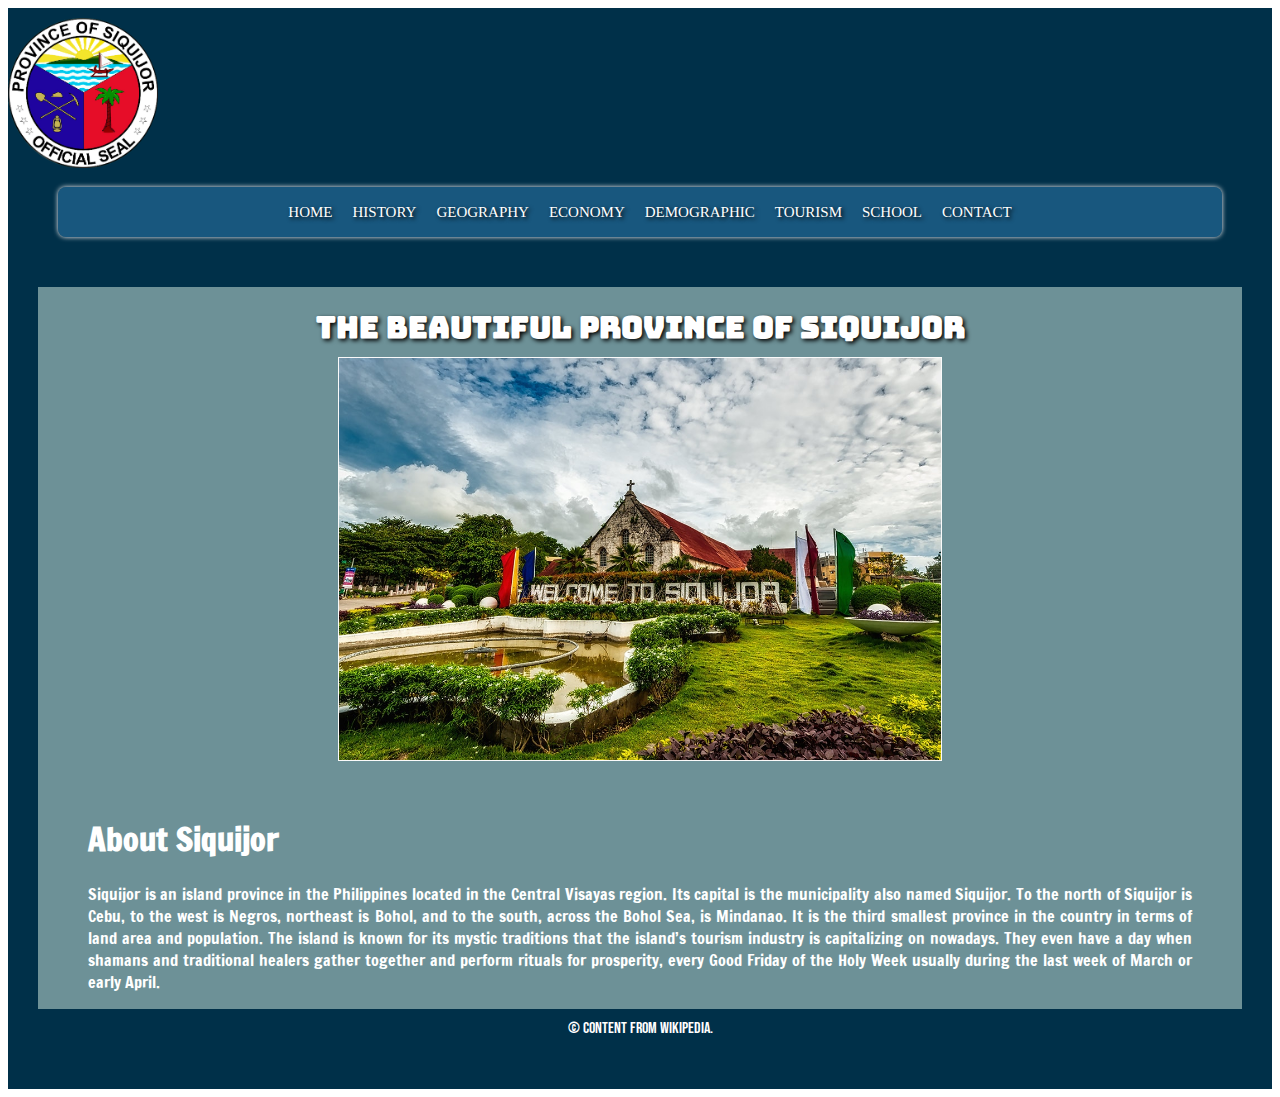
<file: index.html>
<!DOCTYPE html>
<html lang>
  <head>
    <meta charset="utf-8">
    <meta name="viewport" content="width=device-width, initial-scale=1">
    <title>ARAÑEZ - It's more fun in the Philippines.</title>
    <link href="https://cdn.jsdelivr.net/npm/bootstrap@5.0.0-beta3/dist/css/bootstrap.min.css" rel="stylesheet" integrity="sha384-eOJMYsd53ii+scO/bJGFsiCZc+5NDVN2yr8+0RDqr0Ql0h+rP48ckxlpbzKgwra6" crossorigin="anonymous">
    <link rel="stylesheet" href="styles.css">
  </head>
  <body>
      <div class="container-fluid">
          <div class="top_side">
              <div>
                <div class="sub_logo">
                <img src="images/Siquijor_Provincial_Seal.png" class="rounded mx-auto d-block" alt="logo" height="150">
              </div>
              <div class="text-center">
                <nav>
                    <a href="index.html">Home</a>
                    <a href="history.html">History</a>
                    <a href="geography.html">Geography</a>
                    <a href="economy.html">Economy</a>
                    <a href="demographics.html">Demographic</a>
                    <a href="tourism.html">Tourism</a>
                    <a href="school.html">School</a>
                    <a href="contact.html">Contact</a>
                    <div class="animation start-home"></div>
                </nav>
              </div>
          </div> 
        </div>
    
        <div class="bottom_side">
            <div class="title">
                <h1>THE BEAUTIFUL PROVINCE OF SIQUIJOR</h1>
            </div>

            <div class="text-center">
                 <div class="gallery">
                 <a href="images/Philippines-Siquijor-01.jpg" target="_blank"><img src="images/Philippines-Siquijor-01.jpg" class="rounded" class="img-fluid" alt="BTS" width="500" height="500"></a>
            </div>

            <div class="description">
                <h1>About Siquijor</h1>
                <p>Siquijor is an island province in the Philippines located in the Central Visayas region. Its capital is the municipality also named Siquijor. To the north of Siquijor is Cebu, to the west is Negros, northeast is Bohol, and to the south, across the Bohol Sea, is Mindanao. It is the third smallest province in the country in terms of land area and population. The island is known for its mystic traditions that the island’s tourism industry is capitalizing on nowadays. They even have a day when shamans and traditional healers gather together and perform rituals for prosperity, every Good Friday of the Holy Week usually during the last week of March or early April.</p>
            </div>
        
      
            </div>
            <div class="footer">
              &copy; Content from Wikipedia.
            </div>
 
          </div> 
        </div>

      </div>

      <script src="https://cdn.jsdelivr.net/npm/@popperjs/core@2.9.1/dist/umd/popper.min.js" integrity="sha384-SR1sx49pcuLnqZUnnPwx6FCym0wLsk5JZuNx2bPPENzswTNFaQU1RDvt3wT4gWFG" crossorigin="anonymous"></script>
      <script src="https://cdn.jsdelivr.net/npm/bootstrap@5.0.0-beta3/dist/js/bootstrap.min.js" integrity="sha384-j0CNLUeiqtyaRmlzUHCPZ+Gy5fQu0dQ6eZ/xAww941Ai1SxSY+0EQqNXNE6DZiVc" crossorigin="anonymous"></script>
  </body>
</html>
</file>
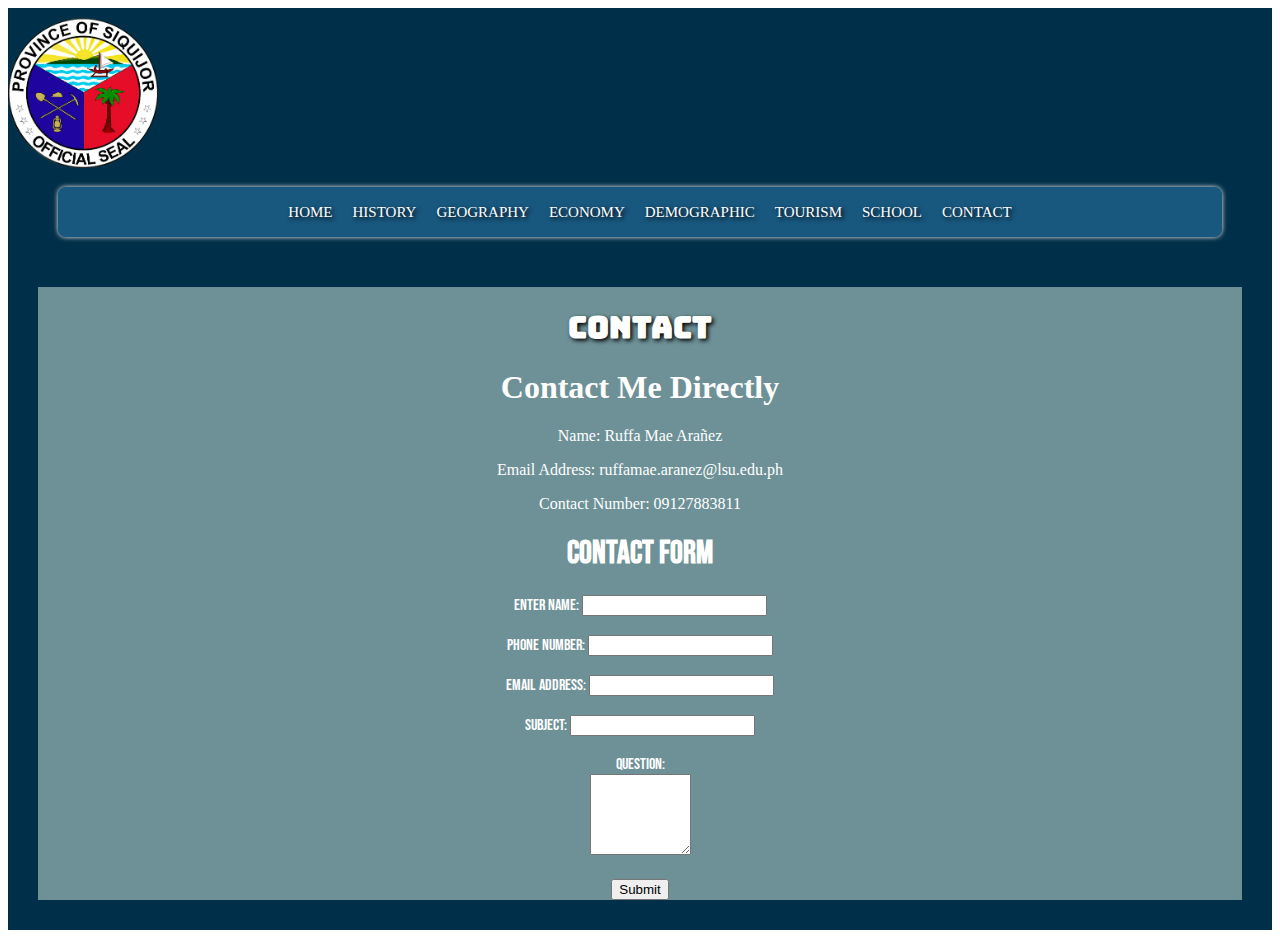
<file: contact.html>
<!DOCTYPE html>
<html lang>
  <head>
    <meta charset="utf-8">
    <meta name="viewport" content="width=device-width, initial-scale=1">
    <title>ARAÑEZ - It's more fun in the Philippines.</title>
    <link href="https://cdn.jsdelivr.net/npm/bootstrap@5.0.0-beta3/dist/css/bootstrap.min.css" rel="stylesheet" integrity="sha384-eOJMYsd53ii+scO/bJGFsiCZc+5NDVN2yr8+0RDqr0Ql0h+rP48ckxlpbzKgwra6" crossorigin="anonymous">
    <link rel="stylesheet" href="styles.css">
  </head>
  <body>
    <div class="container-fluid">
        <div class="top_side">
          <div class="responsive">
            <div class="sub_logo">
              <img src="images/Siquijor_Provincial_Seal.png" class="rounded mx-auto d-block" alt="logo" height="150">
            </div>
            <div class="text-center">
                <nav>
                    <a href="index.html">Home</a>
                    <a href="history.html">History</a>
                    <a href="geography.html">Geography</a>
                    <a href="economy.html">Economy</a>
                    <a href="demographics.html">Demographic</a>
                    <a href="tourism.html">Tourism</a>
                    <a href="school.html">School</a>
                    <a href="contact.html">Contact</a>
                    <div class="animation start-home"></div>
                </nav>
            </div>
          </div> 
        </div>

        <div class="bottom_side">
            <div class="title">
              <h1>CONTACT</h1>
            </div>
            <div class="text-center">
              <div>
                <h1>Contact Me Directly</h1>
                <p>Name: Ruffa Mae Arañez</p>
                <p>Email Address: <a href="mailto: ruffamae.aranez@lsu.edu.ph">ruffamae.aranez@lsu.edu.ph</a></p>
                <p>Contact Number: <a href="tel: +639127883811">09127883811</a></p>
              </div>

                <div class="sub_title2">
                <h1>Contact Form</h1>
                <div id="form">
                    <form>
                    <label for="name">Enter Name:</label>
                    <input type="text" id="name" required>
                    <br><br>
                    <label for="tel">Phone Number:</label>
                    <input type="tel"  id="tel" required>
                    <br><br>
                    <label for="email">Email Address:</label>
                    <input type="email" id="email" required>
                    <br><br>
                    <label for="subject">Subject:</label>
                    <input type="text" id="subject" required>
                    <br><br>
                    <label for="question">Question:</label><br>
                    <textarea name="question" id="question" cols="10" rows="5"></textarea>
    
                    <br><br>
                    <input type="submit" valu="submit">
                    </form>
                </div>

                </div>
            </div>
            
        </div>

      </div>

      <script src="https://cdn.jsdelivr.net/npm/@popperjs/core@2.9.1/dist/umd/popper.min.js" integrity="sha384-SR1sx49pcuLnqZUnnPwx6FCym0wLsk5JZuNx2bPPENzswTNFaQU1RDvt3wT4gWFG" crossorigin="anonymous"></script>
      <script src="https://cdn.jsdelivr.net/npm/bootstrap@5.0.0-beta3/dist/js/bootstrap.min.js" integrity="sha384-j0CNLUeiqtyaRmlzUHCPZ+Gy5fQu0dQ6eZ/xAww941Ai1SxSY+0EQqNXNE6DZiVc" crossorigin="anonymous"></script>
  </body>
</html>
</file>
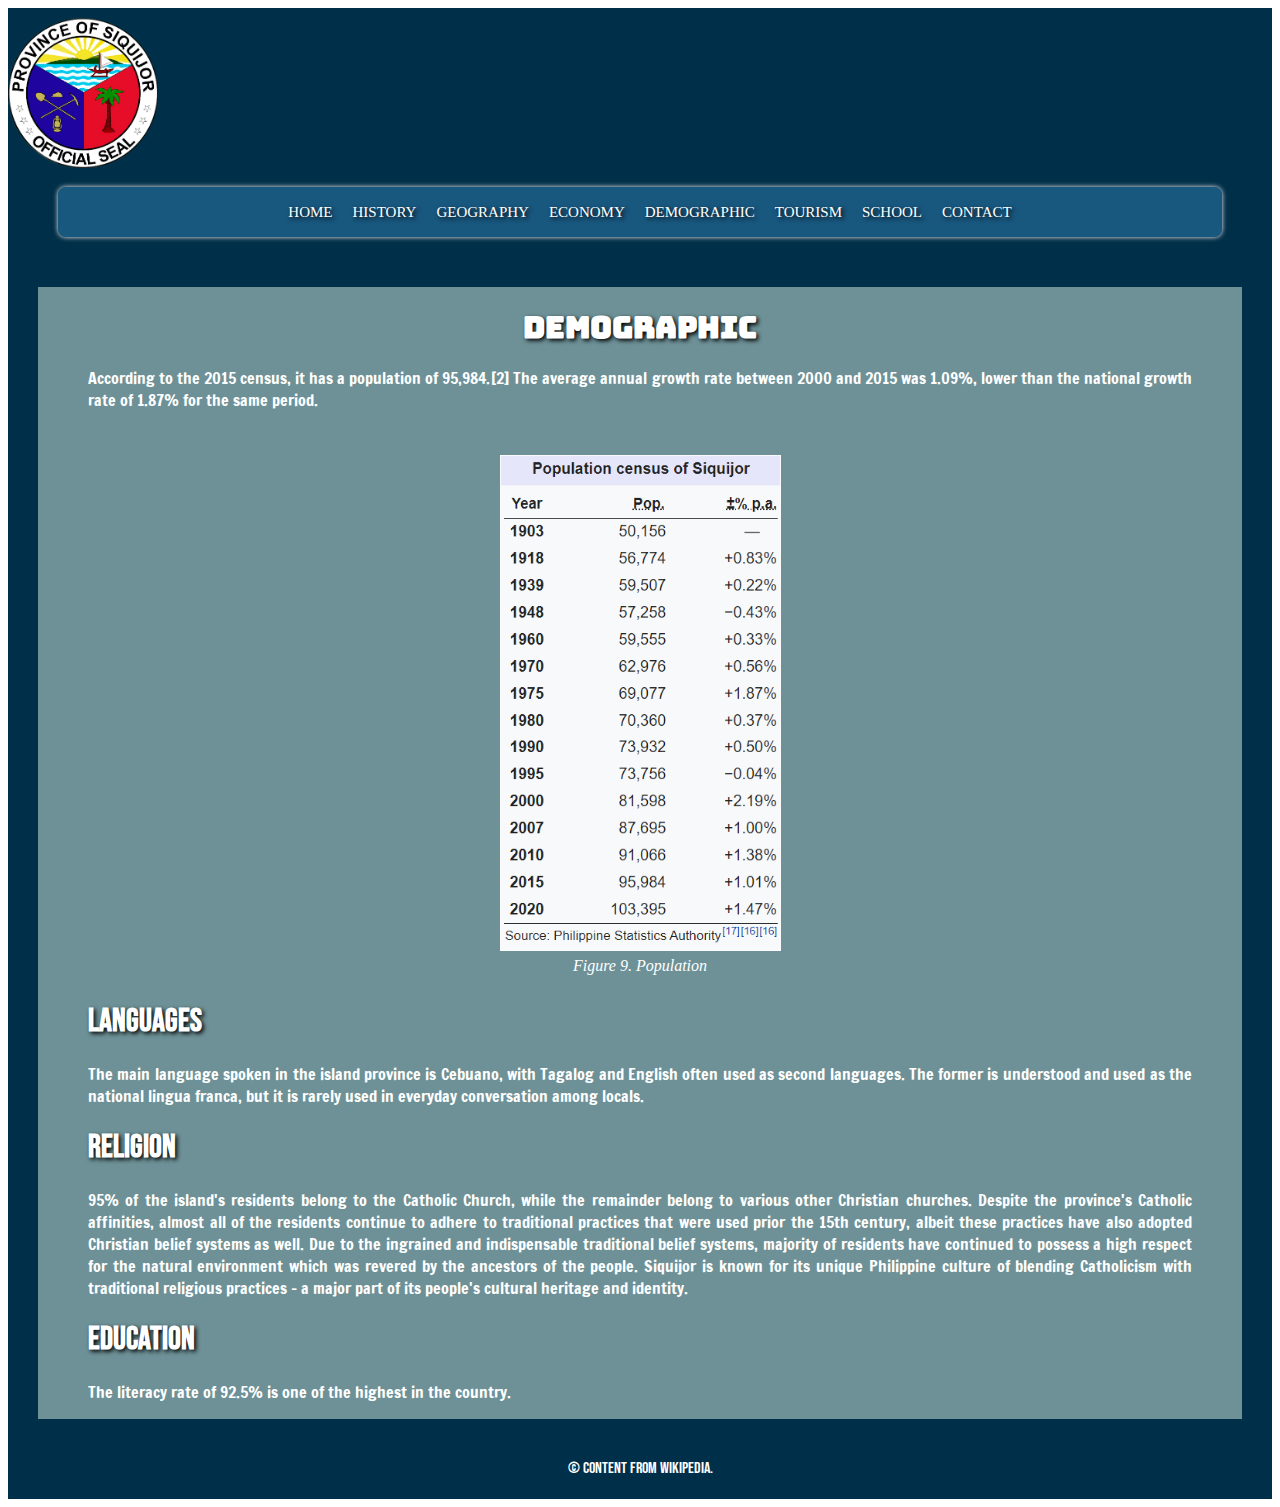
<file: demographics.html>
<!DOCTYPE html>
<html lang>
  <head>
    <meta charset="utf-8">
    <meta name="viewport" content="width=device-width, initial-scale=1">
    <title>ARAÑEZ - It's more fun in the Philippines.</title>
    <link href="https://cdn.jsdelivr.net/npm/bootstrap@5.0.0-beta3/dist/css/bootstrap.min.css" rel="stylesheet" integrity="sha384-eOJMYsd53ii+scO/bJGFsiCZc+5NDVN2yr8+0RDqr0Ql0h+rP48ckxlpbzKgwra6" crossorigin="anonymous">
    <link rel="stylesheet" href="styles.css">
  </head>
  <body>
    <div class="container-fluid">
        <div class="top_side">
          <div class="responsive">
            <div class="sub_logo">
              <img src="images/Siquijor_Provincial_Seal.png" class="rounded mx-auto d-block" alt="logo" height="150">
            </div>
            <div class="text-center">
                <nav>
                    <a href="index.html">Home</a>
                    <a href="history.html">History</a>
                    <a href="geography.html">Geography</a>
                    <a href="economy.html">Economy</a>
                    <a href="demographics.html">Demographic</a>
                    <a href="tourism.html">Tourism</a>
                    <a href="school.html">School</a>
                    <a href="contact.html">Contact</a>
                    <div class="animation start-home"></div>
                </nav>
            </div>
          </div> 
        </div>

        <div class="bottom_side">
            <div class="title">
              <h1>DEMOGRAPHIC</h1>
            </div>
    
            <div class="description">
              <p>According to the 2015 census, it has a population of 95,984. [2] The average annual growth rate between 2000 and 2015 was 1.09%, lower than the national growth rate of 1.87% for the same period.</p>
            </div>
    
            <div class="imagesresponsive">
              <div class="sub_gallery">
                <figure>
                  <a href="images/POPULATION.png" target="_blank"><img src="images/POPULATION.png" alt="Population"></a>
                  <figcaption>Figure 9. Population</figcaption>
                </figure>
              </div>
            </div>  
    
            <div class="sub_title">
              <h1>LANGUAGES</h1>
            </div>
            <div class="description">
              <p>The main language spoken in the island province is Cebuano, with Tagalog and English often used as second languages. The former is understood and used as the national lingua franca, but it is rarely used in everyday conversation among locals.</p>
            </div>
    
            <div class="sub_title">
              <h1>RELIGION</h1>
            </div>
            <div class="description">
              <p>95% of the island's residents belong to the Catholic Church, while the remainder belong to various other Christian churches. Despite the province's Catholic affinities, almost all of the residents continue to adhere to traditional practices that were used prior the 15th century, albeit these practices have also adopted Christian belief systems as well. Due to the ingrained and indispensable traditional belief systems, majority of residents have continued to possess a high respect for the natural environment which was revered by the ancestors of the people. Siquijor is known for its unique Philippine culture of blending Catholicism with traditional religious practices – a major part of its people's cultural heritage and identity.</p>
            </div>
    
            <div class="sub_title">
              <h1>EDUCATION</h1>
            </div>
            <div class="description">
              <p>The literacy rate of 92.5% is one of the highest in the country.</p>
            </div>  
          </div>
        </div>  
        <div class="footer">
          &copy; Content from Wikipedia.
        </div> 
      </div>

      <script src="https://cdn.jsdelivr.net/npm/@popperjs/core@2.9.1/dist/umd/popper.min.js" integrity="sha384-SR1sx49pcuLnqZUnnPwx6FCym0wLsk5JZuNx2bPPENzswTNFaQU1RDvt3wT4gWFG" crossorigin="anonymous"></script>
      <script src="https://cdn.jsdelivr.net/npm/bootstrap@5.0.0-beta3/dist/js/bootstrap.min.js" integrity="sha384-j0CNLUeiqtyaRmlzUHCPZ+Gy5fQu0dQ6eZ/xAww941Ai1SxSY+0EQqNXNE6DZiVc" crossorigin="anonymous"></script>
  </body>
</html>
</file>
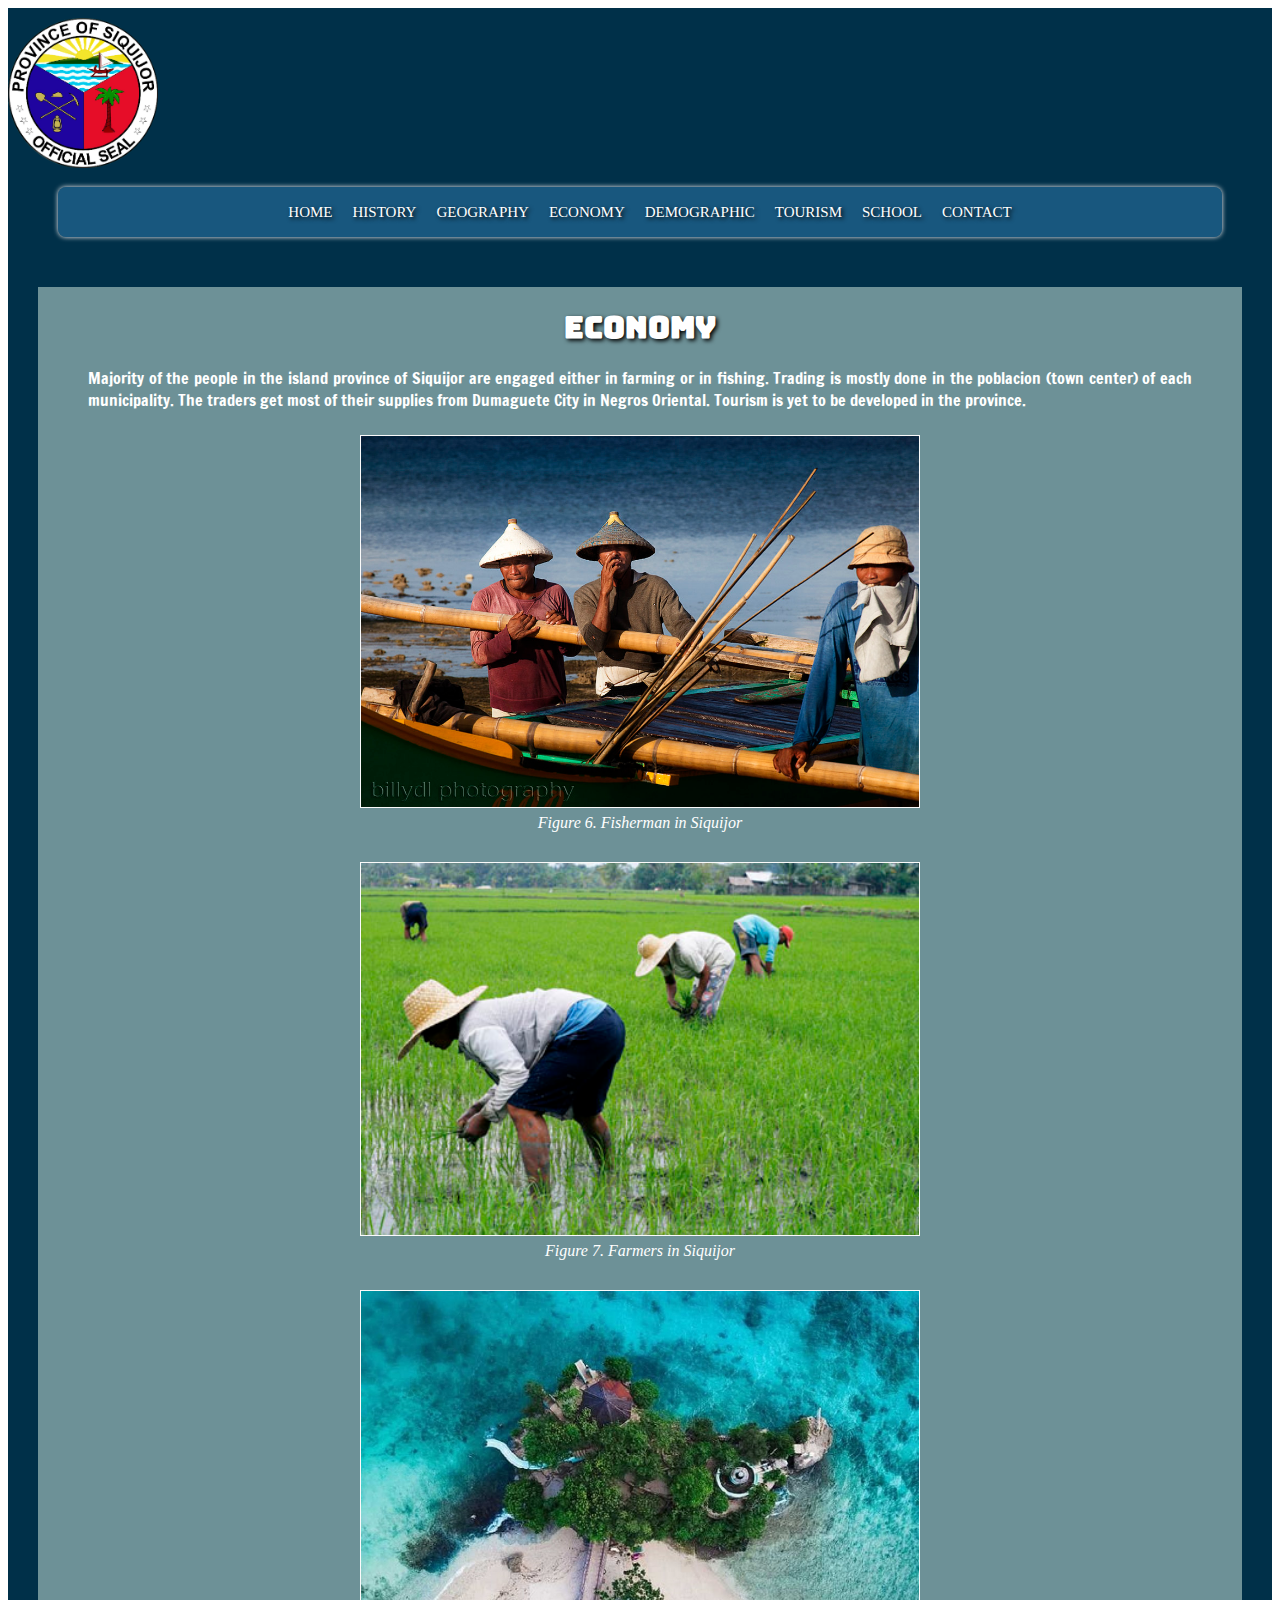
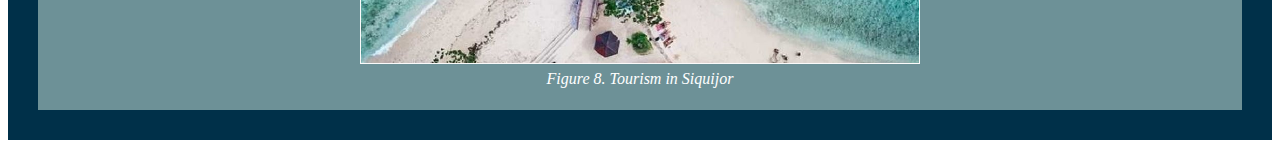
<file: economy.html>
<!DOCTYPE html>
<html lang>
  <head>
    <meta charset="utf-8">
    <meta name="viewport" content="width=device-width, initial-scale=1">
    <title>ARAÑEZ - It's more fun in the Philippines.</title>
    <link href="https://cdn.jsdelivr.net/npm/bootstrap@5.0.0-beta3/dist/css/bootstrap.min.css" rel="stylesheet" integrity="sha384-eOJMYsd53ii+scO/bJGFsiCZc+5NDVN2yr8+0RDqr0Ql0h+rP48ckxlpbzKgwra6" crossorigin="anonymous">
    <link rel="stylesheet" href="styles.css">
  </head>
  <body>
    <div class="container-fluid">
        <div class="top_side">
          <div class="responsive">
            <div class="sub_logo">
              <img src="images/Siquijor_Provincial_Seal.png" class="rounded mx-auto d-block" alt="logo" height="150">
            </div>
            <div class="text-center">
                <nav>
                    <a href="index.html">Home</a>
                    <a href="history.html">History</a>
                    <a href="geography.html">Geography</a>
                    <a href="economy.html">Economy</a>
                    <a href="demographics.html">Demographic</a>
                    <a href="tourism.html">Tourism</a>
                    <a href="school.html">School</a>
                    <a href="contact.html">Contact</a>
                    <div class="animation start-home"></div>
                </nav>
            </div>
          </div> 
        </div>

        <div class="bottom_side">
          <div class="title">
            <h1>ECONOMY</h1>
          </div>
  
          <div class="description">
            <p>Majority of the people in the island province of Siquijor are engaged either in farming or in fishing. Trading is mostly done in the poblacion (town center) of each municipality. The traders get most of their supplies from Dumaguete City in Negros Oriental. Tourism is yet to be developed in the province.</p>
          </div>
  
          <div class="imagesresponsive">
            <div class="gallery">
              <figure>
                <a href="images/fishing.jpg" target="_blank"><img src="images/fishing.jpg" alt="Map of Siquijor"></a>
                <figcaption>Figure 6. Fisherman in Siquijor</figcaption>
              </figure>
            </div>
          </div> 
  
          <div class="imagesresponsive">
            <div class="gallery">
              <figure>
                <a href="images/philippine-rice-farmers.jpg" target="_blank"><img src="images/philippine-rice-farmers.jpg" alt="Map of Siquijor"></a>
                <figcaption>Figure 7. Farmers in Siquijor</figcaption>
              </figure>
            </div>
          </div>  
  
          <div class="imagesresponsive">
            <div class="gallery">
              <figure>
                <a href="images/siquijor-1-1280x720.jpg" target="_blank"><img src="images/siquijor-1-1280x720.jpg" alt="Map of Siquijor"></a>
                <figcaption>Figure 8. Tourism in Siquijor</figcaption>
              </figure>
            </div>
          </div>  
        </div>
      <script src="https://cdn.jsdelivr.net/npm/@popperjs/core@2.9.1/dist/umd/popper.min.js" integrity="sha384-SR1sx49pcuLnqZUnnPwx6FCym0wLsk5JZuNx2bPPENzswTNFaQU1RDvt3wT4gWFG" crossorigin="anonymous"></script>
      <script src="https://cdn.jsdelivr.net/npm/bootstrap@5.0.0-beta3/dist/js/bootstrap.min.js" integrity="sha384-j0CNLUeiqtyaRmlzUHCPZ+Gy5fQu0dQ6eZ/xAww941Ai1SxSY+0EQqNXNE6DZiVc" crossorigin="anonymous"></script>
  </body>
</html>
</file>
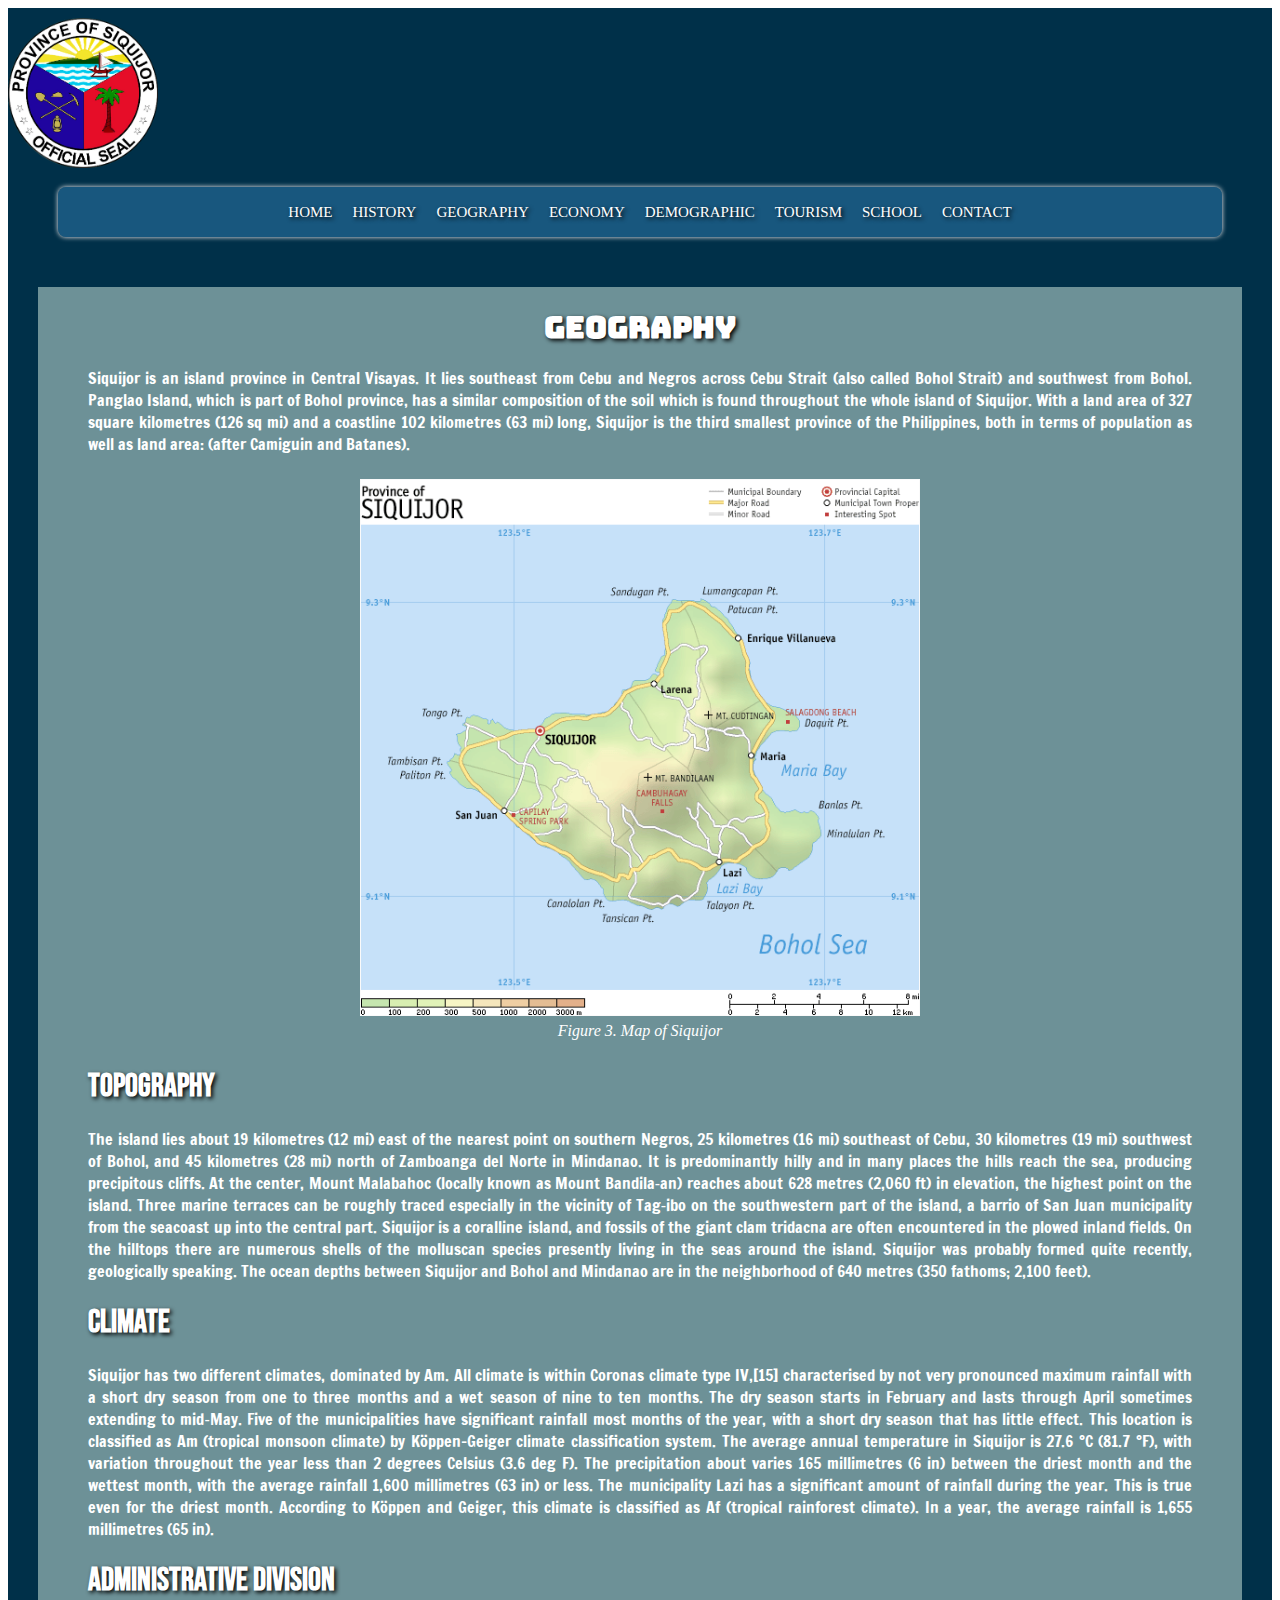
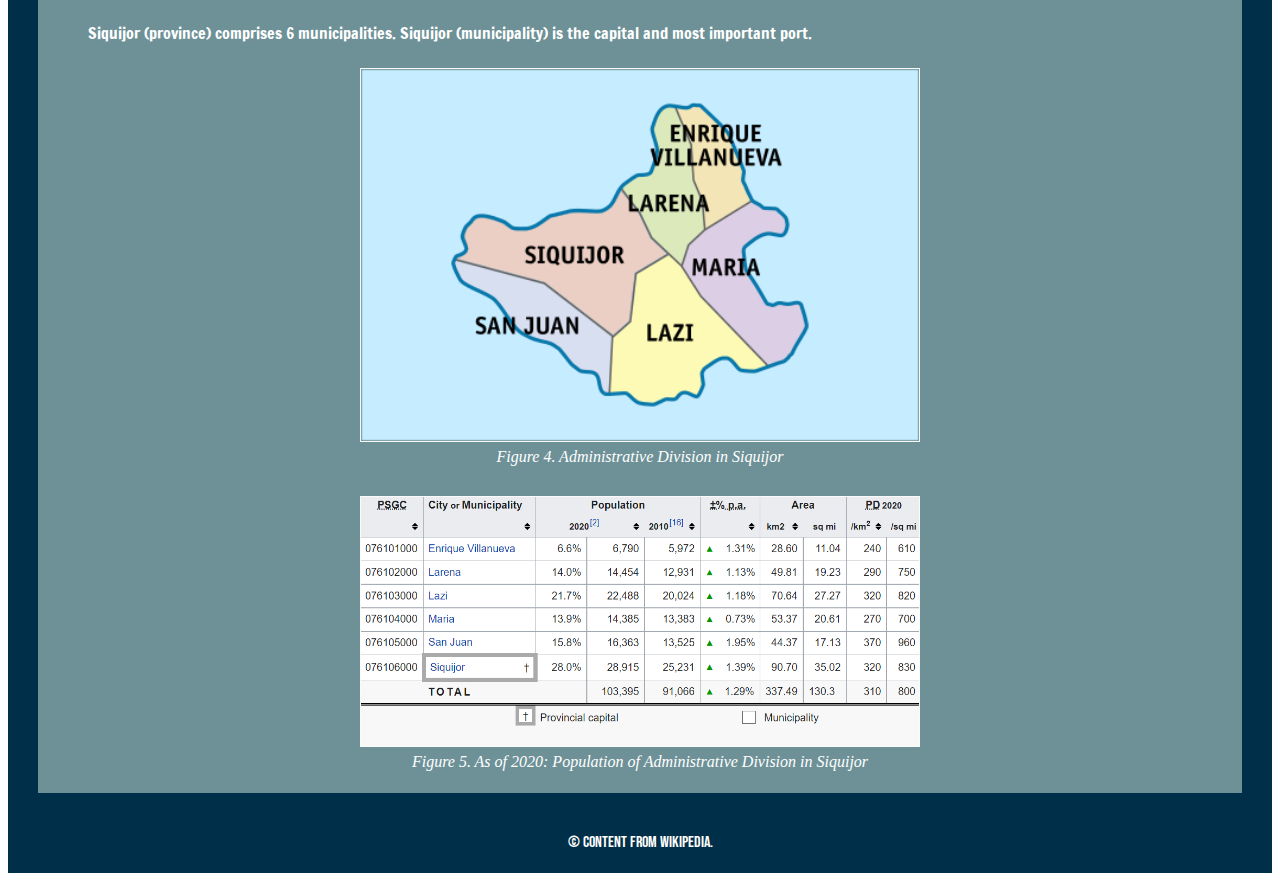
<file: geography.html>
<!DOCTYPE html>
<html lang>
  <head>
    <meta charset="utf-8">
    <meta name="viewport" content="width=device-width, initial-scale=1">
    <title>ARAÑEZ - It's more fun in the Philippines.</title>
    <link href="https://cdn.jsdelivr.net/npm/bootstrap@5.0.0-beta3/dist/css/bootstrap.min.css" rel="stylesheet" integrity="sha384-eOJMYsd53ii+scO/bJGFsiCZc+5NDVN2yr8+0RDqr0Ql0h+rP48ckxlpbzKgwra6" crossorigin="anonymous">
    <link rel="stylesheet" href="styles.css">
  </head>
  <body>
    <div class="container-fluid">
        <div class="top_side">
          <div class="responsive">
            <div class="sub_logo">
              <img src="images/Siquijor_Provincial_Seal.png" class="rounded mx-auto d-block" alt="logo" height="150">
            </div>
            <div class="text-center">
                <nav>
                    <a href="index.html">Home</a>
                    <a href="history.html">History</a>
                    <a href="geography.html">Geography</a>
                    <a href="economy.html">Economy</a>
                    <a href="demographics.html">Demographic</a>
                    <a href="tourism.html">Tourism</a>
                    <a href="school.html">School</a>
                    <a href="contact.html">Contact</a>
                    <div class="animation start-home"></div>
                </nav>
            </div>
          </div> 
        </div>

        <div class="bottom_side">
            <div class="title">
              <h1>GEOGRAPHY</h1>
            </div>
    
            <div class="description">
              <p>Siquijor is an island province in Central Visayas. It lies southeast from Cebu and Negros across Cebu Strait (also called Bohol Strait) and southwest from Bohol. Panglao Island, which is part of Bohol province, has a similar composition of the soil which is found throughout the whole island of Siquijor.
                With a land area of 327 square kilometres (126 sq mi) and a coastline 102 kilometres (63 mi) long, Siquijor is the third smallest province of the Philippines, both in terms of population as well as land area: (after Camiguin and Batanes).</p>
            </div>
            <div class="imagesresponsive">
                <div class="gallery">
                  <figure>
                    <a href="images/Ph_map_siquijor.png" target="_blank"><img src="images/Ph_map_siquijor.png" alt="Map of Siquijor"></a>
                    <figcaption>Figure 3. Map of Siquijor</figcaption>
                  </figure>
                </div>
            </div>  
    
            <div class="sub_title">
              <h1>Topography</h1>
            </div>
            <div class="description">
              <p>The island lies about 19 kilometres (12 mi) east of the nearest point on southern Negros, 25 kilometres (16 mi) southeast of Cebu, 30 kilometres (19 mi) southwest of Bohol, and 45 kilometres (28 mi) north of Zamboanga del Norte in Mindanao. It is predominantly hilly and in many places the hills reach the sea, producing precipitous cliffs. At the center, Mount Malabahoc (locally known as Mount Bandila‑an) reaches about 628 metres (2,060 ft) in elevation, the highest point on the island. Three marine terraces can be roughly traced especially in the vicinity of Tag‑ibo on the southwestern part of the island, a barrio of San Juan municipality from the seacoast up into the central part.
                  Siquijor is a coralline island, and fossils of the giant clam tridacna are often encountered in the plowed inland fields. On the hilltops there are numerous shells of the molluscan species presently living in the seas around the island. Siquijor was probably formed quite recently, geologically speaking. The ocean depths between Siquijor and Bohol and Mindanao are in the neighborhood of 640 metres (350 fathoms; 2,100 feet).</p>
            </div>
    
            <div class="sub_title">
                <h1>Climate</h1>
            </div>
            <div class="description">
                <p>Siquijor has two different climates, dominated by Am. All climate is within Coronas climate type IV,[15] characterised by not very pronounced maximum rainfall with a short dry season from one to three months and a wet season of nine to ten months. The dry season starts in February and lasts through April sometimes extending to mid‑May.
                  Five of the municipalities have significant rainfall most months of the year, with a short dry season that has little effect. This location is classified as Am (tropical monsoon climate) by Köppen–Geiger climate classification system. The average annual temperature in Siquijor is 27.6 °C (81.7 °F), with variation throughout the year less than 2 degrees Celsius (3.6 deg F). The precipitation about varies 165 millimetres (6 in) between the driest month and the wettest month, with the average rainfall 1,600 millimetres (63 in) or less.
                  The municipality Lazi has a significant amount of rainfall during the year. This is true even for the driest month. According to Köppen and Geiger, this climate is classified as Af (tropical rainforest climate). In a year, the average rainfall is 1,655 millimetres (65 in).
                </p>
            </div>  
    
            <div class="sub_title">
              <h1>Administrative Division</h1>
            </div>
            <div class="description">
              <p>Siquijor (province) comprises 6 municipalities. Siquijor (municipality) is the capital and most important port.</p>
            </div>
            <div class="imagesresponsive">
              <div class="gallery">
                <figure>
                  <a href="images/Ph_fil_siquijor.png" target="_blank"><img src="images/Ph_fil_siquijor.png" alt="Administrative"></a>
                  <figcaption>Figure 4. Administrative Division in Siquijor</figcaption>
                </figure>
              </div>
            </div>   
    
            <div class="imagesresponsive">
              <div class="gallery">
                <figure>
                  <a href="images/As-of-2020.png" target="_blank"><img src="images/As-of-2020.png" alt="As of 2020"></a>
                  <figcaption>Figure 5. As of 2020: Population of Administrative Division in Siquijor</figcaption>
                </figure>
              </div>
            </div>
          </div>
        </div>
        <div class="footer">
          &copy; Content from Wikipedia.
        </div> 
      </div>
      
      <script src="https://cdn.jsdelivr.net/npm/@popperjs/core@2.9.1/dist/umd/popper.min.js" integrity="sha384-SR1sx49pcuLnqZUnnPwx6FCym0wLsk5JZuNx2bPPENzswTNFaQU1RDvt3wT4gWFG" crossorigin="anonymous"></script>
      <script src="https://cdn.jsdelivr.net/npm/bootstrap@5.0.0-beta3/dist/js/bootstrap.min.js" integrity="sha384-j0CNLUeiqtyaRmlzUHCPZ+Gy5fQu0dQ6eZ/xAww941Ai1SxSY+0EQqNXNE6DZiVc" crossorigin="anonymous"></script>
  </body>
</html>
</file>
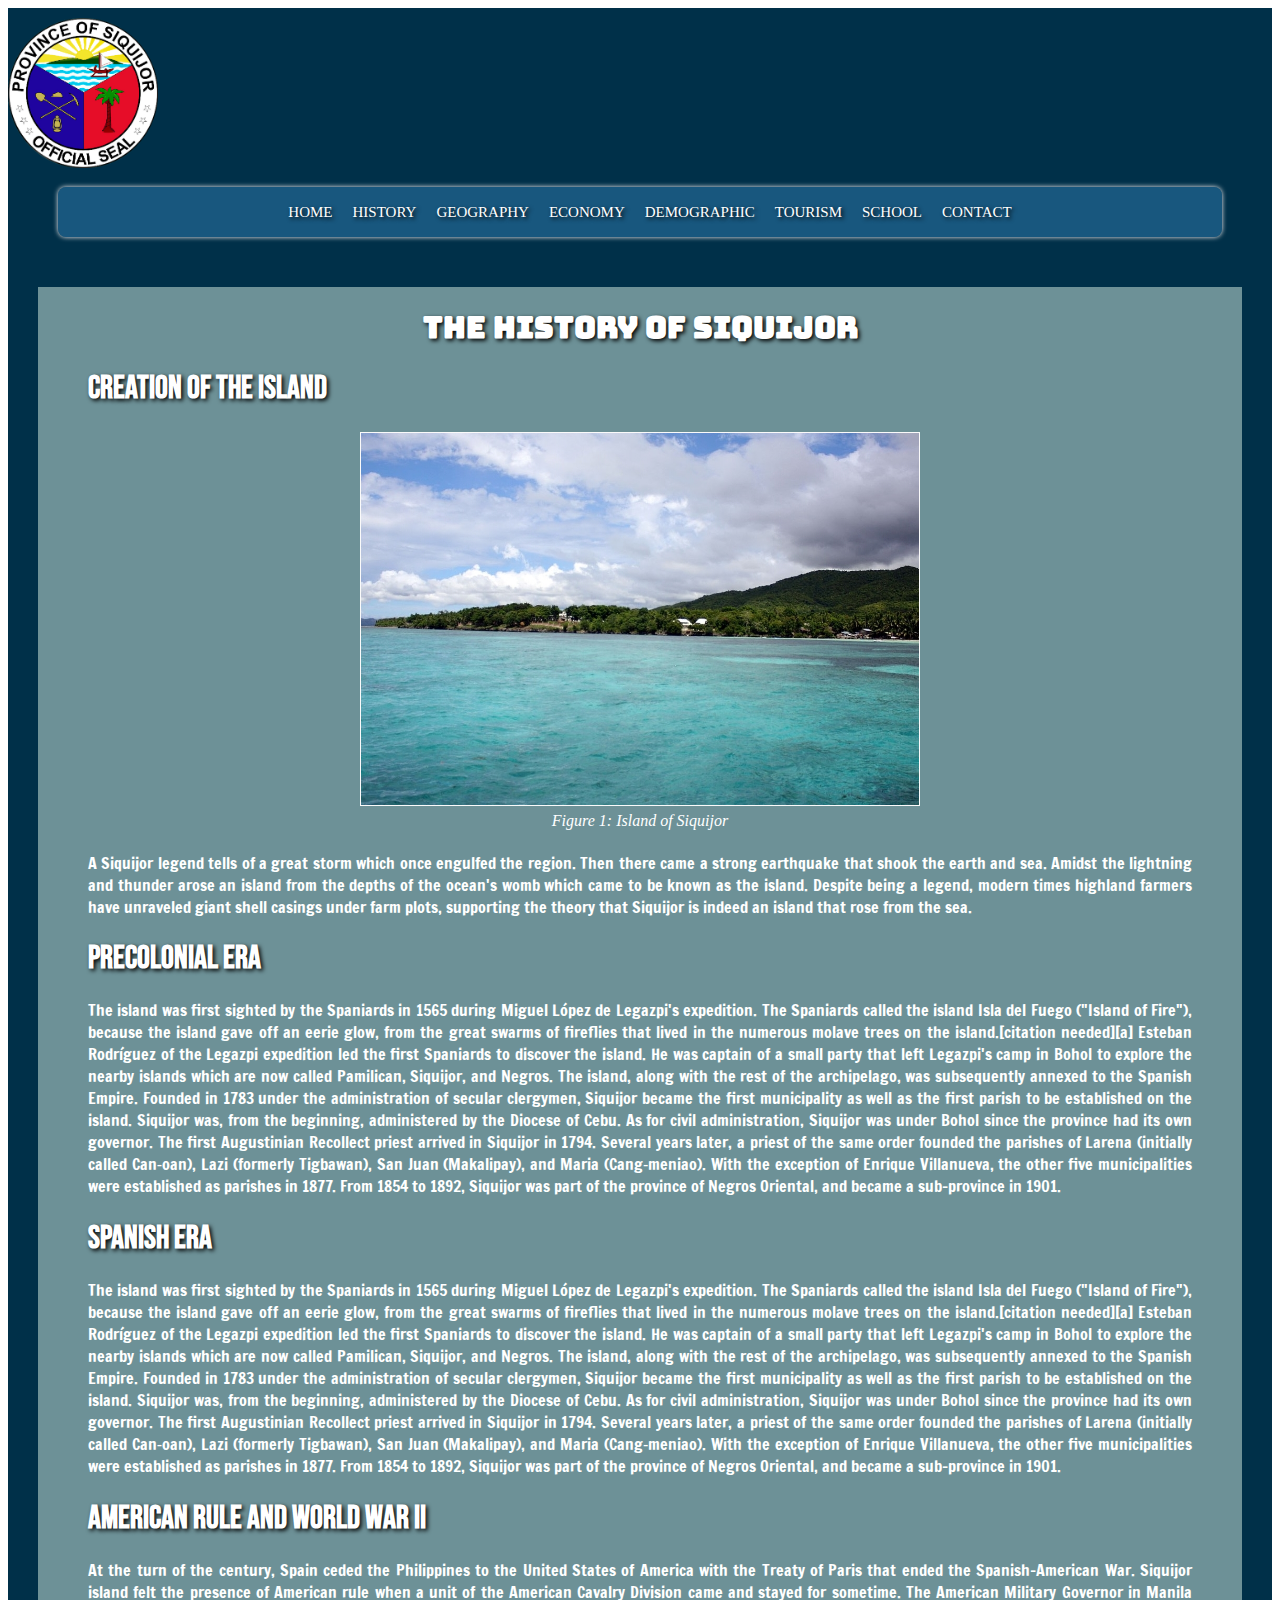
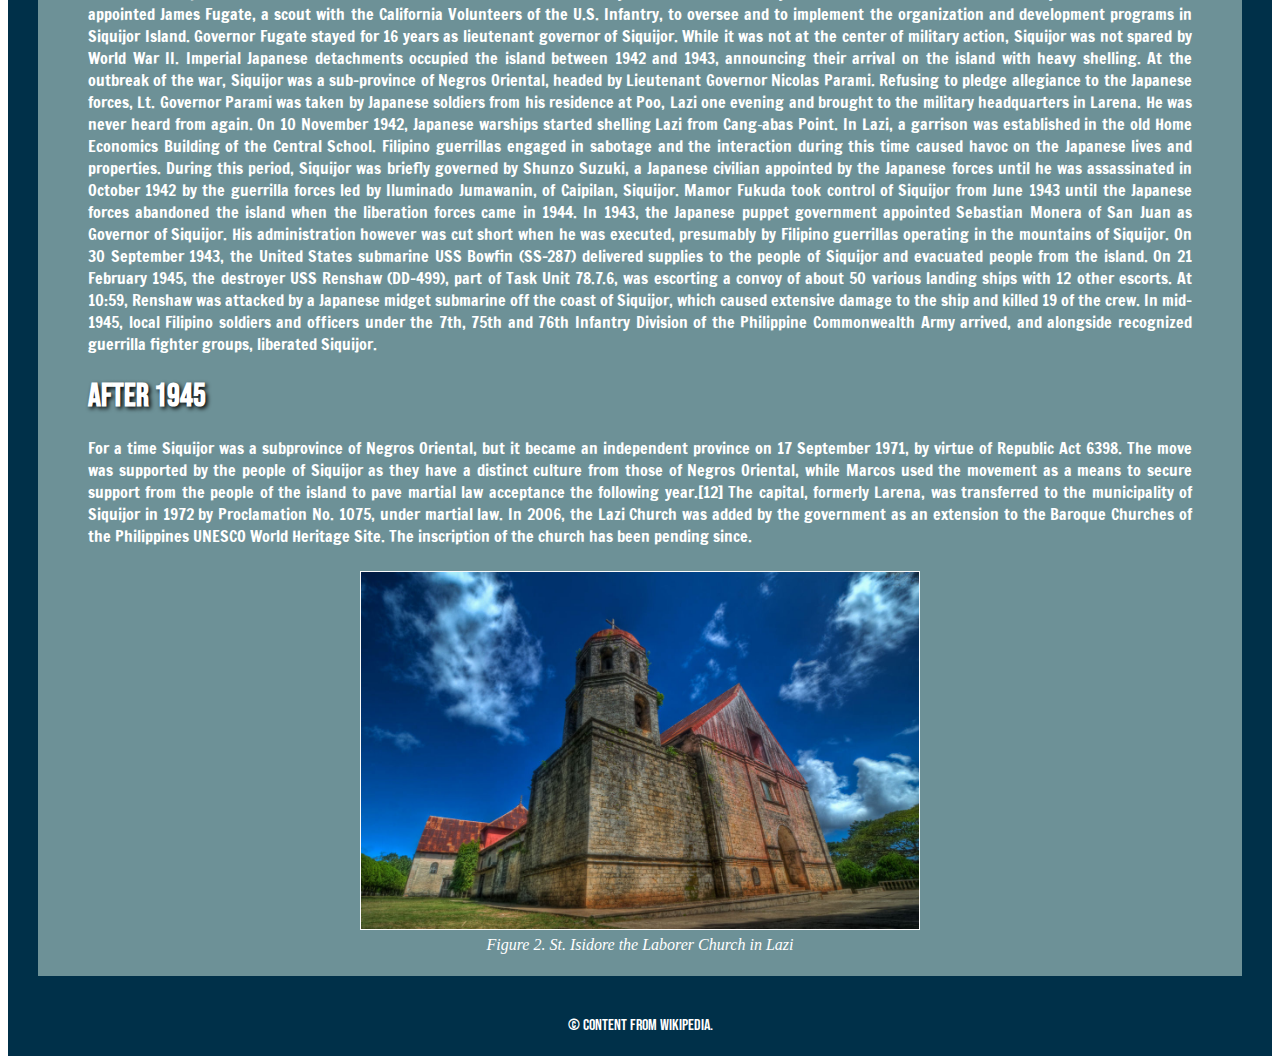
<file: history.html>
<!DOCTYPE html>
<html lang>
  <head>
    <meta charset="utf-8">
    <meta name="viewport" content="width=device-width, initial-scale=1">
    <title>ARAÑEZ - It's more fun in the Philippines.</title>
    <link href="https://cdn.jsdelivr.net/npm/bootstrap@5.0.0-beta3/dist/css/bootstrap.min.css" rel="stylesheet" integrity="sha384-eOJMYsd53ii+scO/bJGFsiCZc+5NDVN2yr8+0RDqr0Ql0h+rP48ckxlpbzKgwra6" crossorigin="anonymous">
    <link rel="stylesheet" href="styles.css">
  </head>
  <body>
    <div class="container-fluid">
        <div class="top_side">
          <div class="responsive">
            <div class="sub_logo">
              <img src="images/Siquijor_Provincial_Seal.png" class="rounded mx-auto d-block" alt="logo" height="150">
            </div>
            <div class="text-center">
                <nav>
                    <a href="index.html">Home</a>
                    <a href="history.html">History</a>
                    <a href="geography.html">Geography</a>
                    <a href="economy.html">Economy</a>
                    <a href="demographics.html">Demographic</a>
                    <a href="tourism.html">Tourism</a>
                    <a href="school.html">School</a>
                    <a href="contact.html">Contact</a>
                    <div class="animation start-home"></div>
                </nav>
            </div>
          </div> 
        </div>

        <div class="bottom_side">
          <div class="title">
            <h1>THE HISTORY OF SIQUIJOR</h1>
          </div>
          <div class="sub_title">
            <h1>Creation of the Island</h1>
          </div>
            <div class="imagesresponsive">
              <div class="gallery">
                <figure>
                  <a href="images/Siquijor_(11052533034).jpg" target="_blank"><img src="images/Siquijor_(11052533034).jpg" alt="Island of Siquijor" width="400" height="400"></a>
                  <figcaption>Figure 1: Island of Siquijor</figcaption>
                </figure>
              </div>
            </div>
           
              <div class="description">
                <p>A Siquijor legend tells of a great storm which once engulfed the region. Then there came a strong earthquake that shook the earth and sea. Amidst the lightning and thunder arose an island from the depths of the ocean's womb which came to be known as the island. Despite being a legend, modern times highland farmers have unraveled giant shell casings under farm plots, supporting the theory that Siquijor is indeed an island that rose from the sea.</p>
              </div>

              <div class="sub_title">
                <h1>Precolonial Era</h1>
              </div>
              <div class="description">
                <p>The island was first sighted by the Spaniards in 1565 during Miguel López de Legazpi's expedition. The Spaniards called the island Isla del Fuego ("Island of Fire"), because the island gave off an eerie glow, from the great swarms of fireflies that lived in the numerous molave trees on the island.[citation needed][a] Esteban Rodríguez of the Legazpi expedition led the first Spaniards to discover the island. He was captain of a small party that left Legazpi's camp in Bohol to explore the nearby islands which are now called Pamilican, Siquijor, and Negros.

                  The island, along with the rest of the archipelago, was subsequently annexed to the Spanish Empire. Founded in 1783 under the administration of secular clergymen, Siquijor became the first municipality as well as the first parish to be established on the island. Siquijor was, from the beginning, administered by the Diocese of Cebu. As for civil administration, Siquijor was under Bohol since the province had its own governor. The first Augustinian Recollect priest arrived in Siquijor in 1794. Several years later, a priest of the same order founded the parishes of Larena (initially called Can‑oan), Lazi (formerly Tigbawan), San Juan (Makalipay), and Maria (Cang‑meniao). With the exception of Enrique Villanueva, the other five municipalities were established as parishes in 1877. From 1854 to 1892, Siquijor was part of the province of Negros Oriental, and became a sub-province in 1901.</p>
              </div>

              <div class="sub_title">
                <h1>Spanish Era</h1>
              </div>
              <div class="description">
                <p>The island was first sighted by the Spaniards in 1565 during Miguel López de Legazpi's expedition. The Spaniards called the island Isla del Fuego ("Island of Fire"), because the island gave off an eerie glow, from the great swarms of fireflies that lived in the numerous molave trees on the island.[citation needed][a] Esteban Rodríguez of the Legazpi expedition led the first Spaniards to discover the island. He was captain of a small party that left Legazpi's camp in Bohol to explore the nearby islands which are now called Pamilican, Siquijor, and Negros.

                  The island, along with the rest of the archipelago, was subsequently annexed to the Spanish Empire. Founded in 1783 under the administration of secular clergymen, Siquijor became the first municipality as well as the first parish to be established on the island. Siquijor was, from the beginning, administered by the Diocese of Cebu. As for civil administration, Siquijor was under Bohol since the province had its own governor. The first Augustinian Recollect priest arrived in Siquijor in 1794. Several years later, a priest of the same order founded the parishes of Larena (initially called Can‑oan), Lazi (formerly Tigbawan), San Juan (Makalipay), and Maria (Cang‑meniao). With the exception of Enrique Villanueva, the other five municipalities were established as parishes in 1877. From 1854 to 1892, Siquijor was part of the province of Negros Oriental, and became a sub-province in 1901.</p>
              </div>

              <div class="sub_title">
                <h1>American rule and World War II</h1>
              </div>
              <div class="description">
                <p>At the turn of the century, Spain ceded the Philippines to the United States of America with the Treaty of Paris that ended the Spanish–American War. Siquijor island felt the presence of American rule when a unit of the American Cavalry Division came and stayed for sometime. The American Military Governor in Manila appointed James Fugate, a scout with the California Volunteers of the U.S. Infantry, to oversee and to implement the organization and development programs in Siquijor Island. Governor Fugate stayed for 16 years as lieutenant governor of Siquijor.
                  While it was not at the center of military action, Siquijor was not spared by World War II. Imperial Japanese detachments occupied the island between 1942 and 1943, announcing their arrival on the island with heavy shelling. At the outbreak of the war, Siquijor was a sub-province of Negros Oriental, headed by Lieutenant Governor Nicolas Parami. Refusing to pledge allegiance to the Japanese forces, Lt. Governor Parami was taken by Japanese soldiers from his residence at Poo, Lazi one evening and brought to the military headquarters in Larena. He was never heard from again. On 10 November 1942, Japanese warships started shelling Lazi from Cang‑abas Point. In Lazi, a garrison was established in the old Home Economics Building of the Central School. Filipino guerrillas engaged in sabotage and the interaction during this time caused havoc on the Japanese lives and properties.
                  During this period, Siquijor was briefly governed by Shunzo Suzuki, a Japanese civilian appointed by the Japanese forces until he was assassinated in October 1942 by the guerrilla forces led by Iluminado Jumawanin, of Caipilan, Siquijor. Mamor Fukuda took control of Siquijor from June 1943 until the Japanese forces abandoned the island when the liberation forces came in 1944. In 1943, the Japanese puppet government appointed Sebastian Monera of San Juan as Governor of Siquijor. His administration however was cut short when he was executed, presumably by Filipino guerrillas operating in the mountains of Siquijor.
                  On 30 September 1943, the United States submarine USS Bowfin (SS-287) delivered supplies to the people of Siquijor and evacuated people from the island.
                  On 21 February 1945, the destroyer USS Renshaw (DD-499), part of Task Unit 78.7.6, was escorting a convoy of about 50 various landing ships with 12 other escorts. At 10:59, Renshaw was attacked by a Japanese midget submarine off the coast of Siquijor, which caused extensive damage to the ship and killed 19 of the crew.   
                  In mid-1945, local Filipino soldiers and officers under the 7th, 75th and 76th Infantry Division of the Philippine Commonwealth Army arrived, and alongside recognized guerrilla fighter groups, liberated Siquijor.</p>
              </div>

              <div class="sub_title">
                <h1>After 1945</h1>
                </div>
                <div class="description">
                  <p>For a time Siquijor was a subprovince of Negros Oriental, but it became an independent province on 17 September 1971, by virtue of Republic Act 6398. The move was supported by the people of Siquijor as they have a distinct culture from those of Negros Oriental, while Marcos used the movement as a means to secure support from the people of the island to pave martial law acceptance the following year.[12] The capital, formerly Larena, was transferred to the municipality of Siquijor in 1972 by Proclamation No. 1075, under martial law.
                  In 2006, the Lazi Church was added by the government as an extension to the Baroque Churches of the Philippines UNESCO World Heritage Site. The inscription of the church has been pending since.</p>
                </div>
                <div class="imagesresponsive">
                  <div class="gallery">
                    <figure>
                      <a href="images/1280px-St_Isidore_the_Laborer_Church_in_Lazi,_Siquijor.jpg" target="_blank"><img src="images/1280px-St_Isidore_the_Laborer_Church_in_Lazi,_Siquijor.jpg" alt="St. St_Isidore_the_Laborer_Church_in_Lazi" width="400" height="400"></a>
                      <figcaption>Figure 2. St. Isidore the Laborer Church in Lazi</figcaption>
                    </figure>
                  </div>
                </div> 
              </div>

              <div class="footer">
                &copy; Content from Wikipedia.
              </div>
      </div> 
             
      <script src="https://cdn.jsdelivr.net/npm/@popperjs/core@2.9.1/dist/umd/popper.min.js" integrity="sha384-SR1sx49pcuLnqZUnnPwx6FCym0wLsk5JZuNx2bPPENzswTNFaQU1RDvt3wT4gWFG" crossorigin="anonymous"></script>
      <script src="https://cdn.jsdelivr.net/npm/bootstrap@5.0.0-beta3/dist/js/bootstrap.min.js" integrity="sha384-j0CNLUeiqtyaRmlzUHCPZ+Gy5fQu0dQ6eZ/xAww941Ai1SxSY+0EQqNXNE6DZiVc" crossorigin="anonymous"></script>
  </body>
</html>
</file>
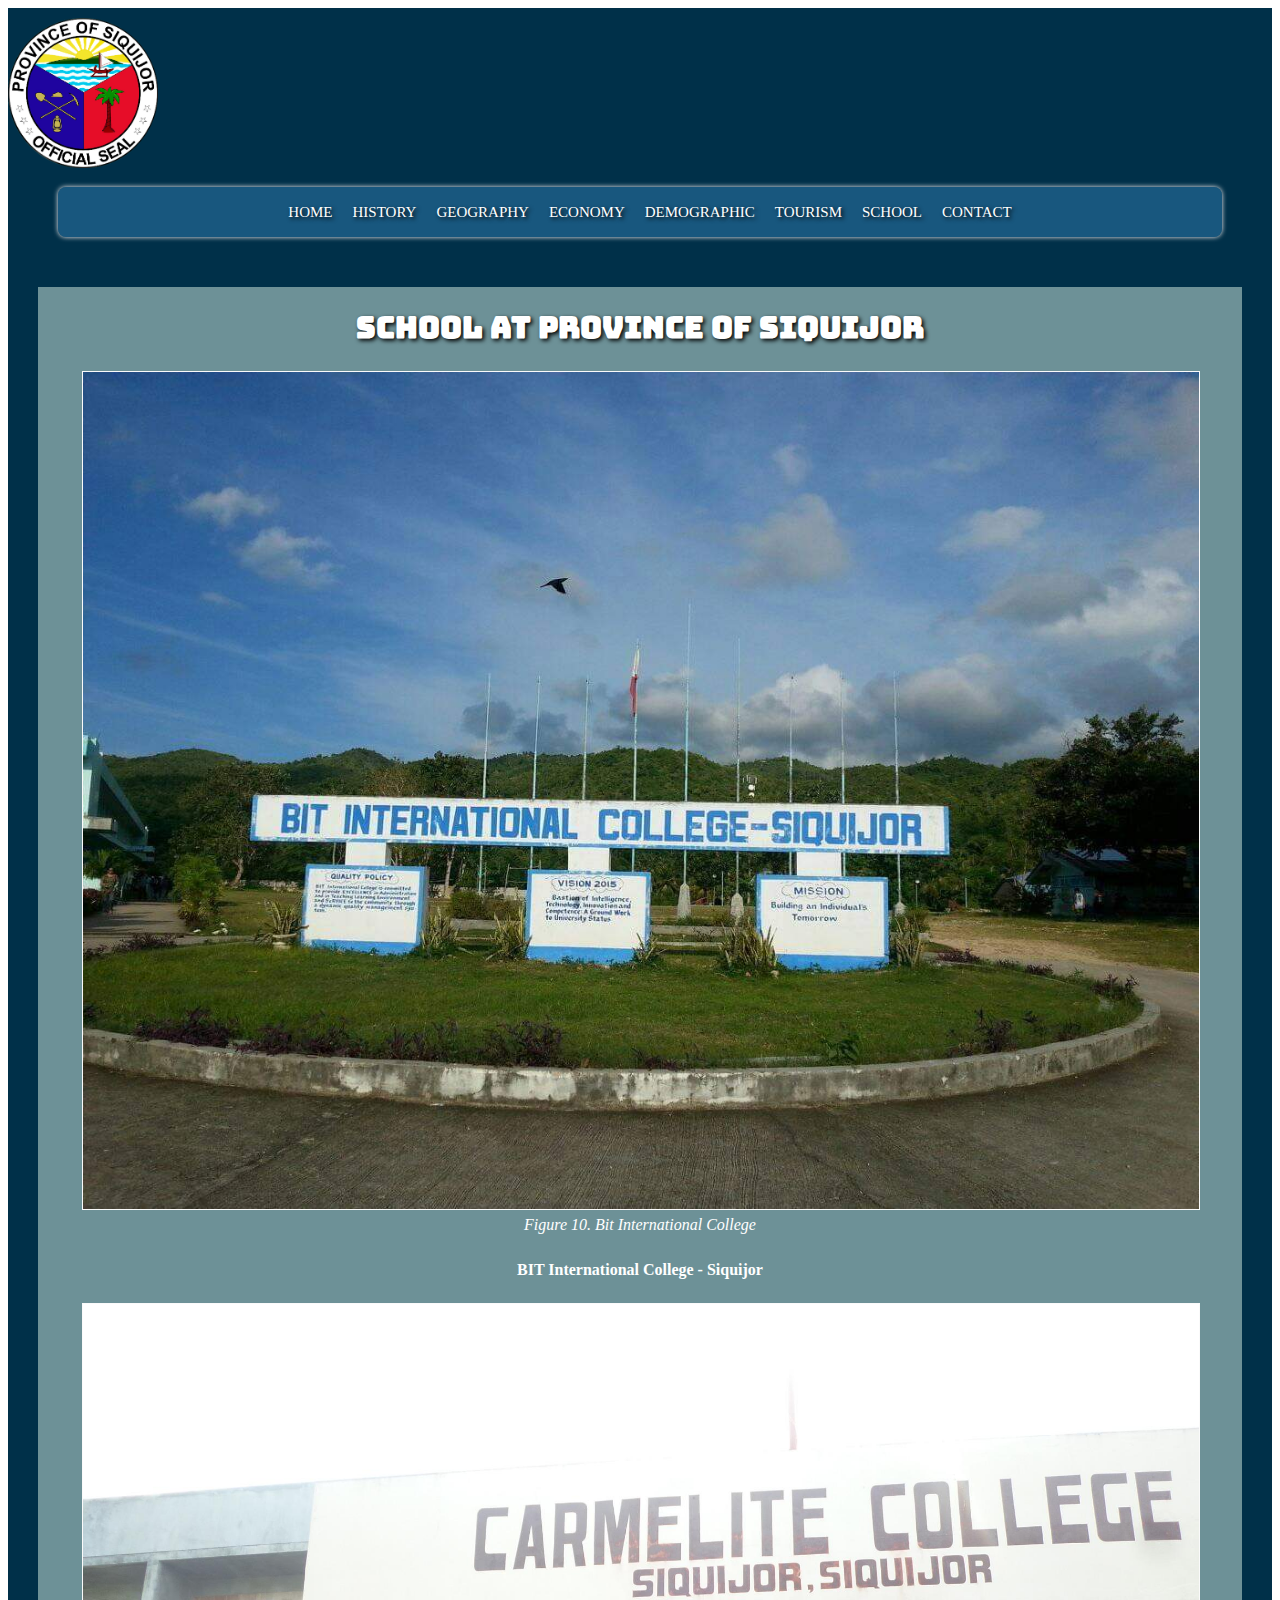
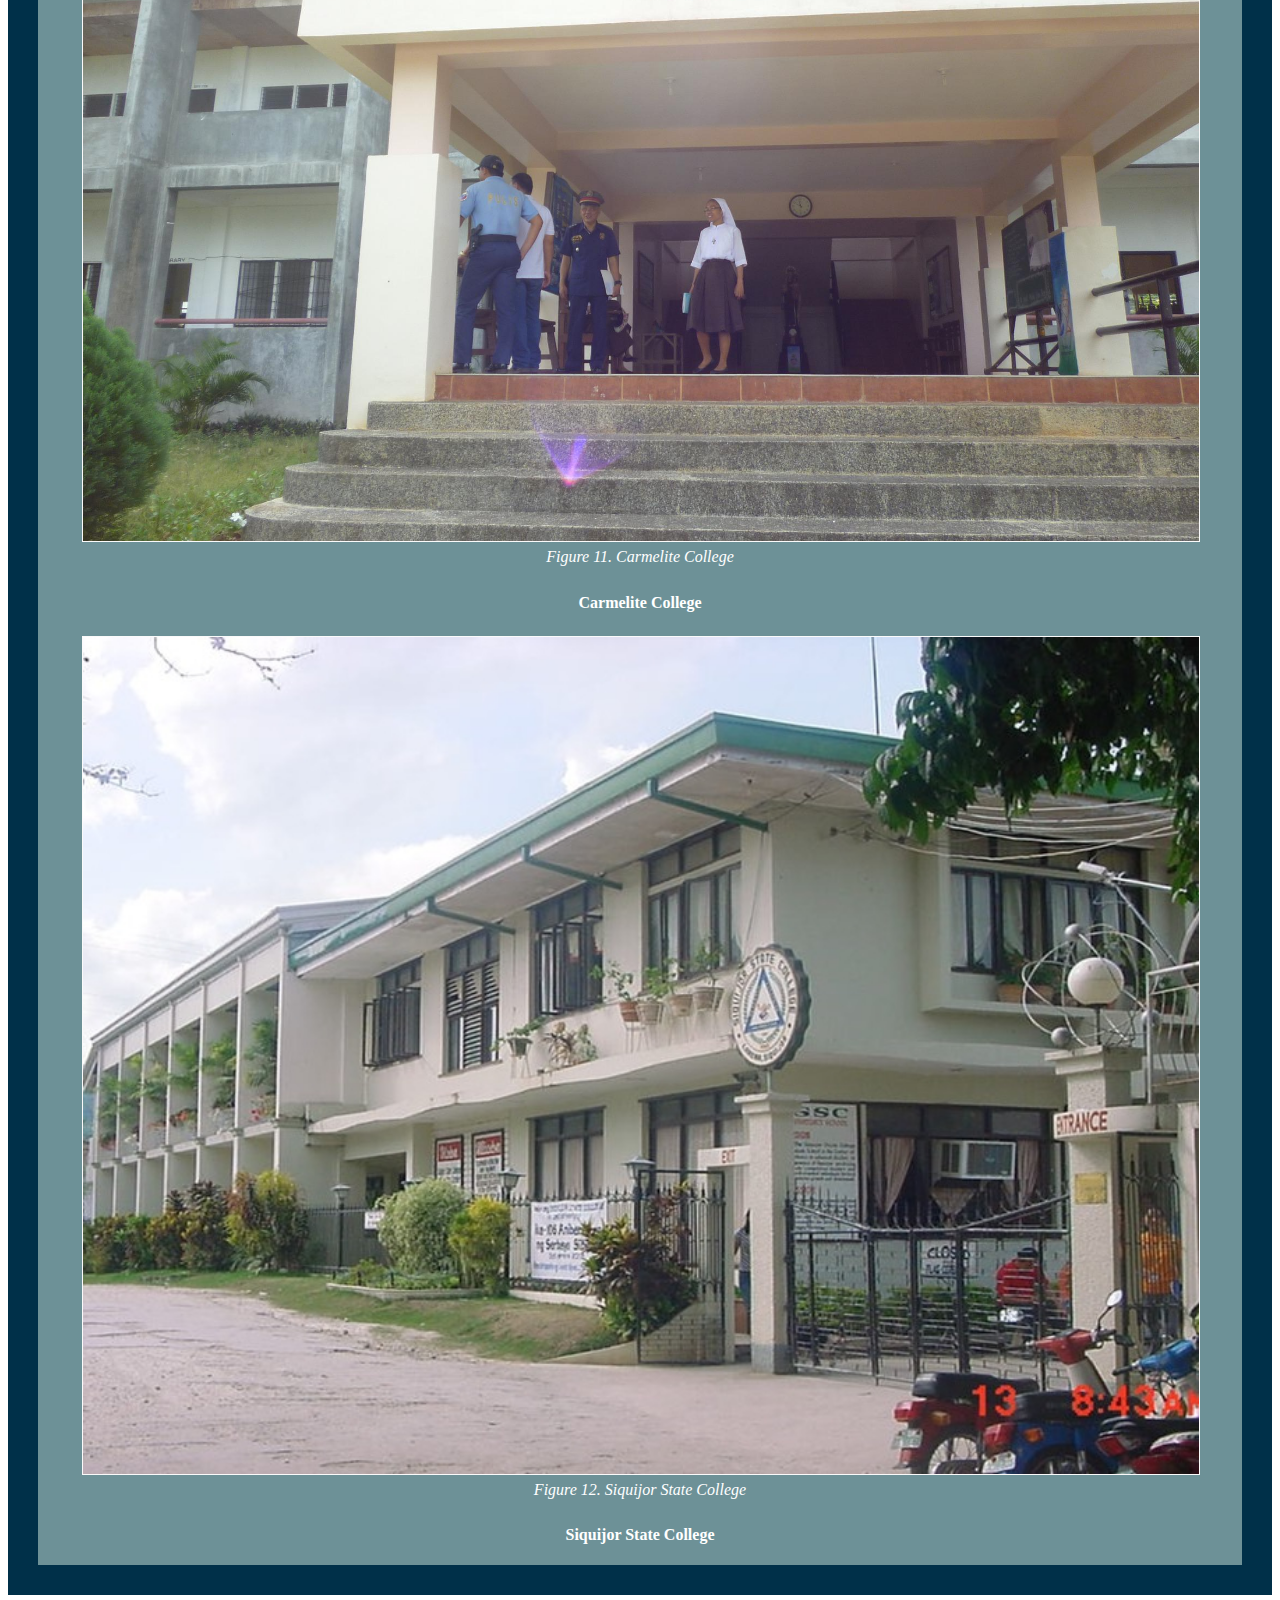
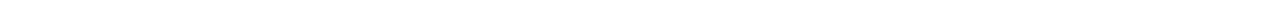
<file: school.html>
<!DOCTYPE html>
<html lang>
  <head>
    <meta charset="utf-8">
    <meta name="viewport" content="width=device-width, initial-scale=1">
    <title>ARAÑEZ - It's more fun in the Philippines.</title>
    <link href="https://cdn.jsdelivr.net/npm/bootstrap@5.0.0-beta3/dist/css/bootstrap.min.css" rel="stylesheet" integrity="sha384-eOJMYsd53ii+scO/bJGFsiCZc+5NDVN2yr8+0RDqr0Ql0h+rP48ckxlpbzKgwra6" crossorigin="anonymous">
    <link rel="stylesheet" href="styles.css">
  </head>
  <body>
    <div class="container-fluid">
        <div class="top_side">
          <div class="responsive">
            <div class="sub_logo">
              <img src="images/Siquijor_Provincial_Seal.png" class="rounded mx-auto d-block" alt="logo" height="150">
            </div>
            <div class="text-center">
                <nav>
                    <a href="index.html">Home</a>
                    <a href="history.html">History</a>
                    <a href="geography.html">Geography</a>
                    <a href="economy.html">Economy</a>
                    <a href="demographics.html">Demographic</a>
                    <a href="tourism.html">Tourism</a>
                    <a href="school.html">School</a>
                    <a href="contact.html">Contact</a>
                    <div class="animation start-home"></div>
                </nav>
            </div>
          </div> 
        </div>

        <div class="bottom_side">
            <div class="title">
              <h1>SCHOOL AT PROVINCE OF SIQUIJOR </h1>
            </div>

            <div class="container">
                <div class="row">
                  <div class="col-md-4">
                    <div class="gallery">
                        <figure>
                          <a href="images/bit.jpg" target="_blank"><img src="images/bit.jpg" alt="BIT International College"></a>
                          <figcaption>Figure 10. Bit International College</figcaption>
                        </figure>
                    </div>
                      <a href="https://www.finduniversity.ph/universities/bit-international-college-siquijor%C2%A0campus/#"><h4>BIT International College - Siquijor</h4></a>
                  </div>

                  <div class="col-md-4">
                    <div class="gallery">
                        <figure>
                          <a href="images/carmelite.jpg" target="_blank"><img src="images/carmelite.jpg" alt="Carmelite College"></a>
                          <figcaption>Figure 11. Carmelite College</figcaption>
                        </figure>
                    </div>
                      <a href="https://www.finduniversity.ph/universities/carmelite-college/"><h4>Carmelite College</h4></a>
                  </div>

                  <div class="col-md-4">
                    <div class="gallery">
                        <figure>
                          <a href="images/statecollege.jpg" target="_blank"><img src="images/statecollege.jpg" alt="Siquijor State College"></a>
                          <figcaption>Figure 12. Siquijor State College</figcaption>
                        </figure>
                      </div>
                      <a href="https://www.finduniversity.ph/universities/siquijor-state-college/"><h4>Siquijor State College</h4></a>
                  </div>
                </div>
            </div>
        </div> 
    </div>

    <script src="https://cdn.jsdelivr.net/npm/@popperjs/core@2.9.1/dist/umd/popper.min.js" integrity="sha384-SR1sx49pcuLnqZUnnPwx6FCym0wLsk5JZuNx2bPPENzswTNFaQU1RDvt3wT4gWFG" crossorigin="anonymous"></script>
      <script src="https://cdn.jsdelivr.net/npm/bootstrap@5.0.0-beta3/dist/js/bootstrap.min.js" integrity="sha384-j0CNLUeiqtyaRmlzUHCPZ+Gy5fQu0dQ6eZ/xAww941Ai1SxSY+0EQqNXNE6DZiVc" crossorigin="anonymous"></script>
  </body>
</html>
</file>
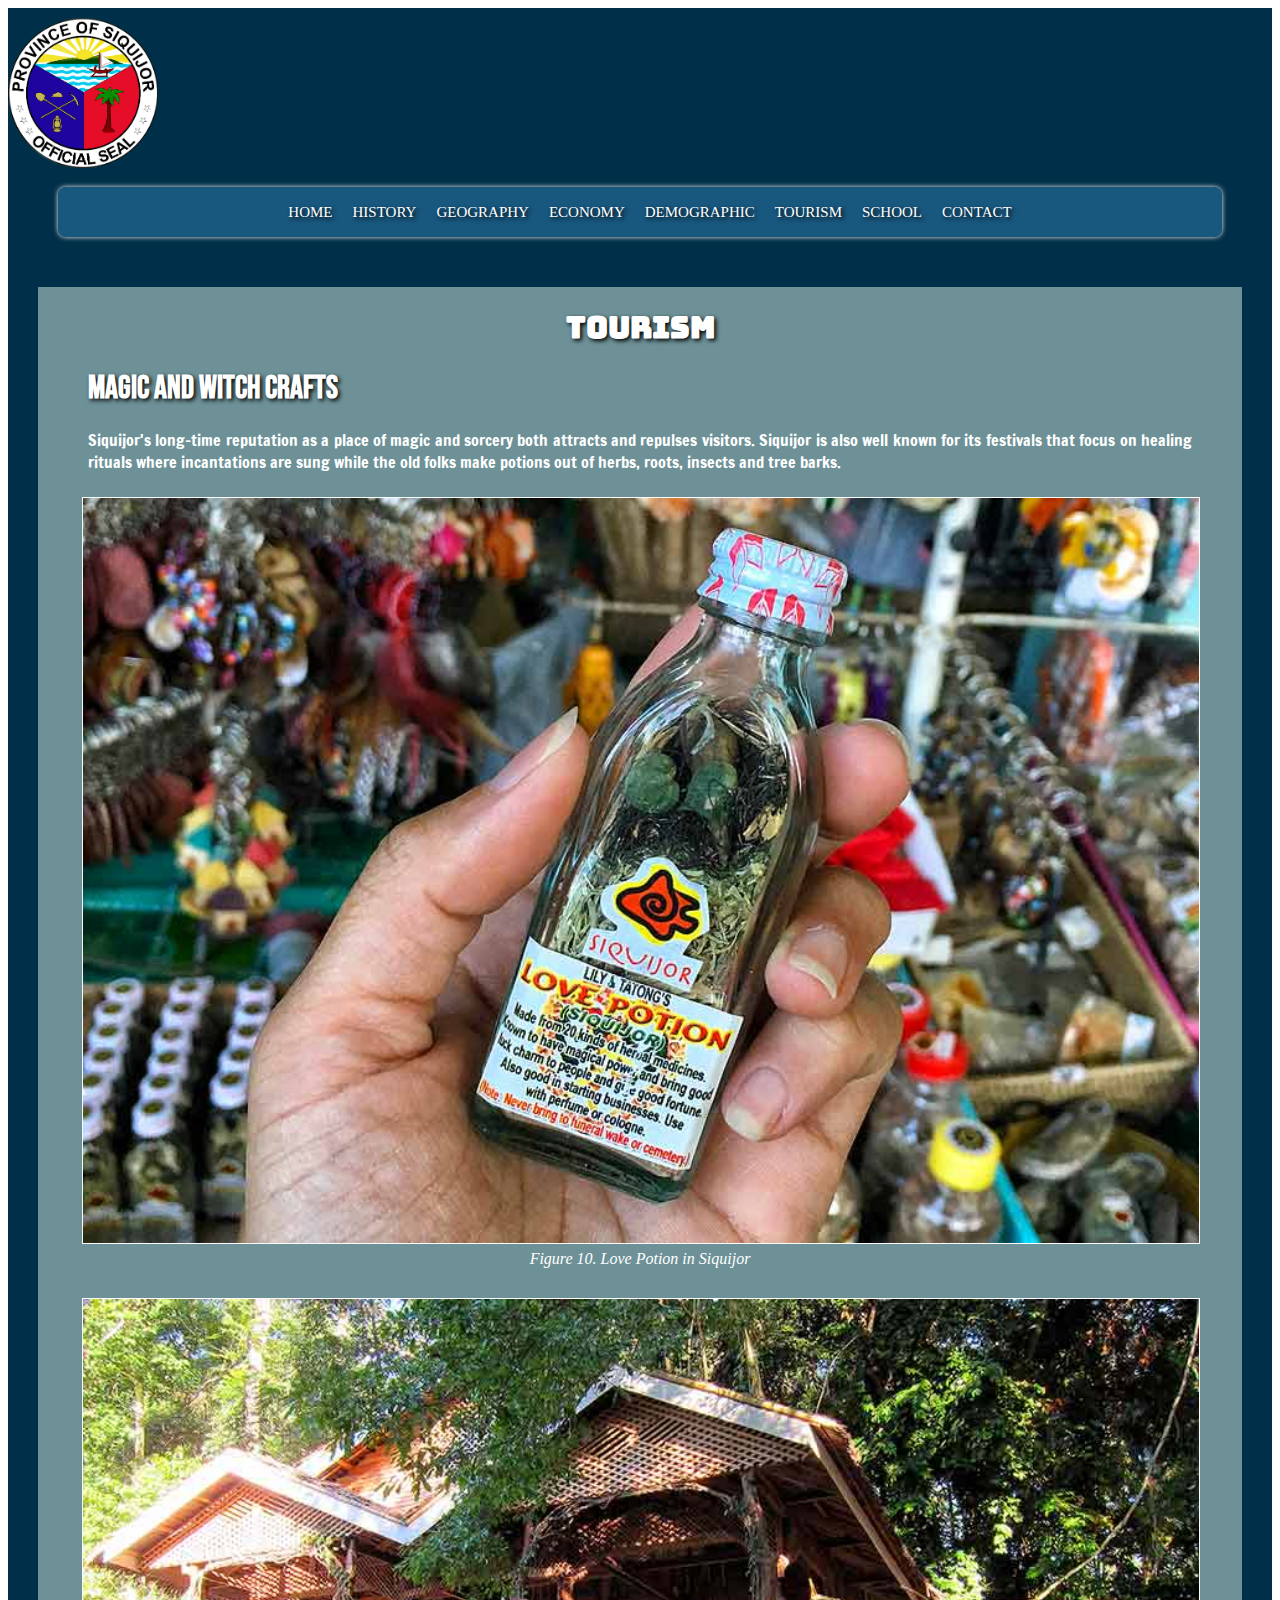
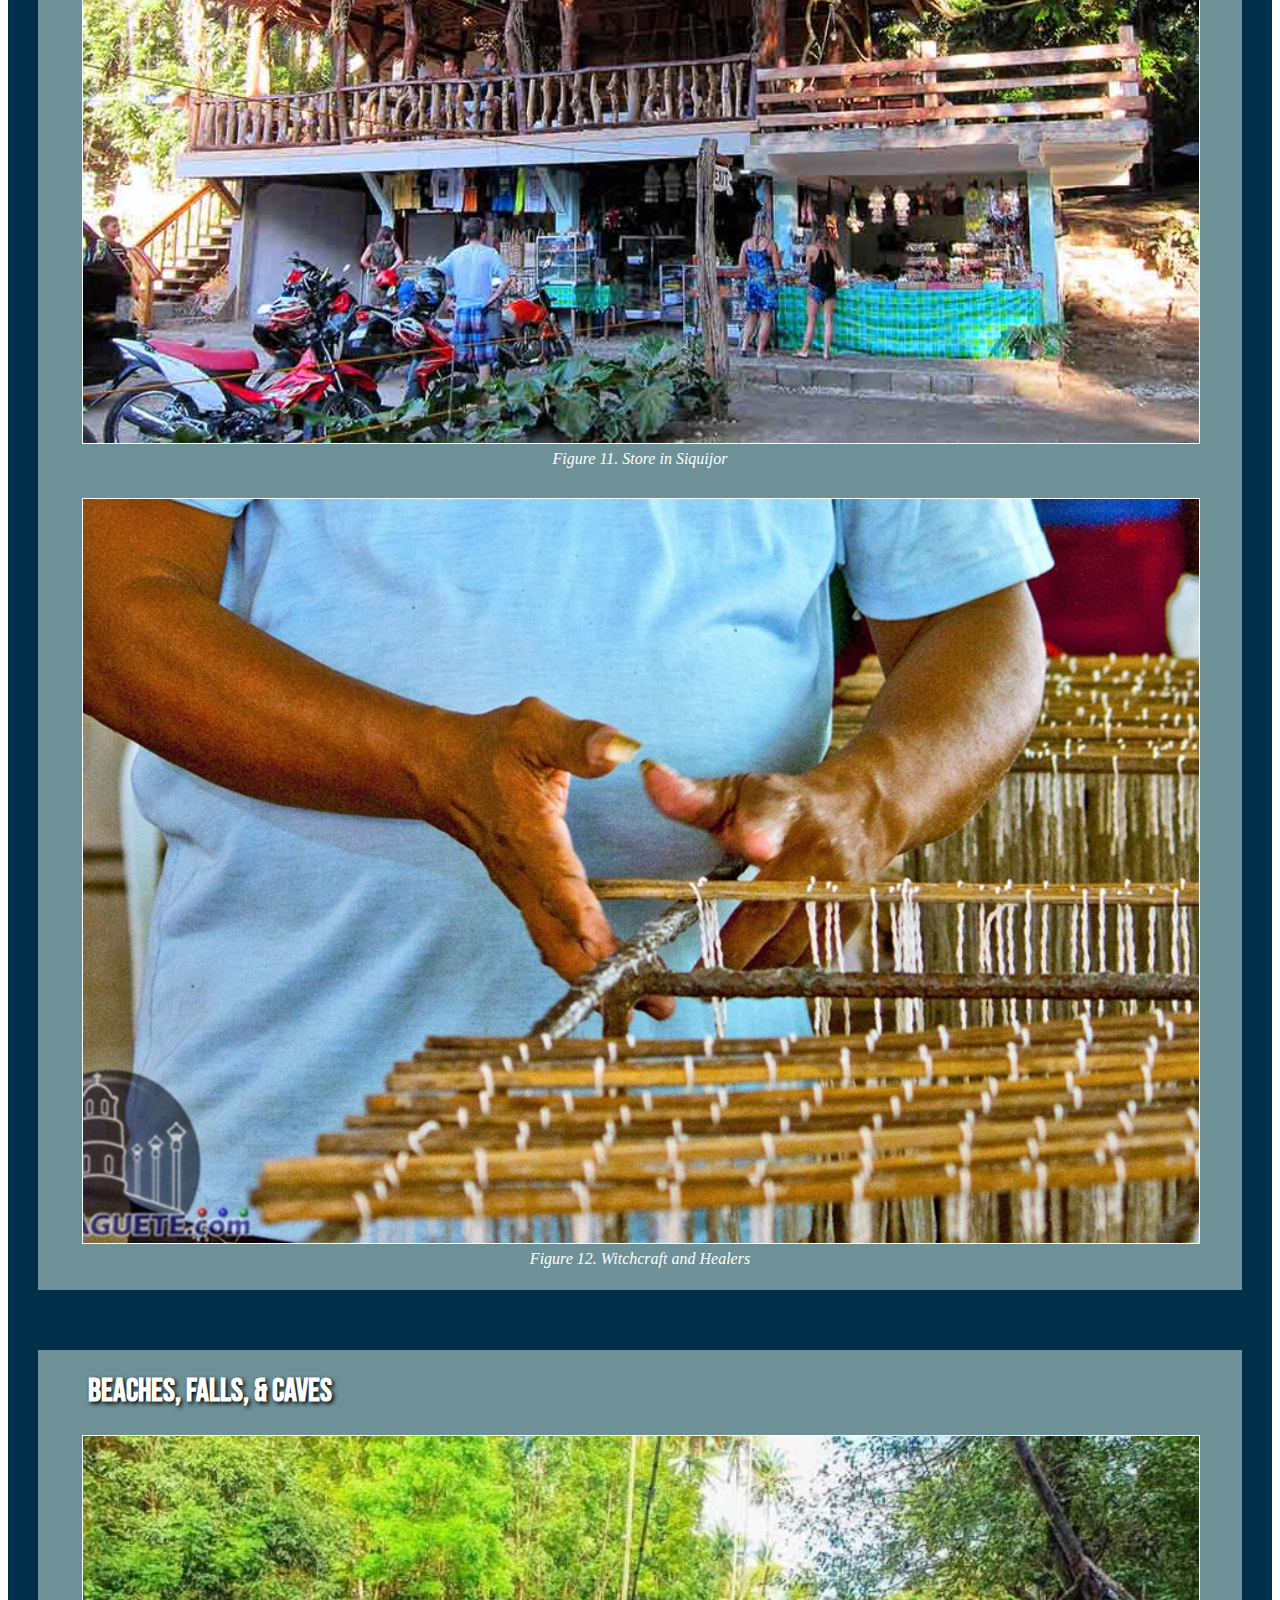
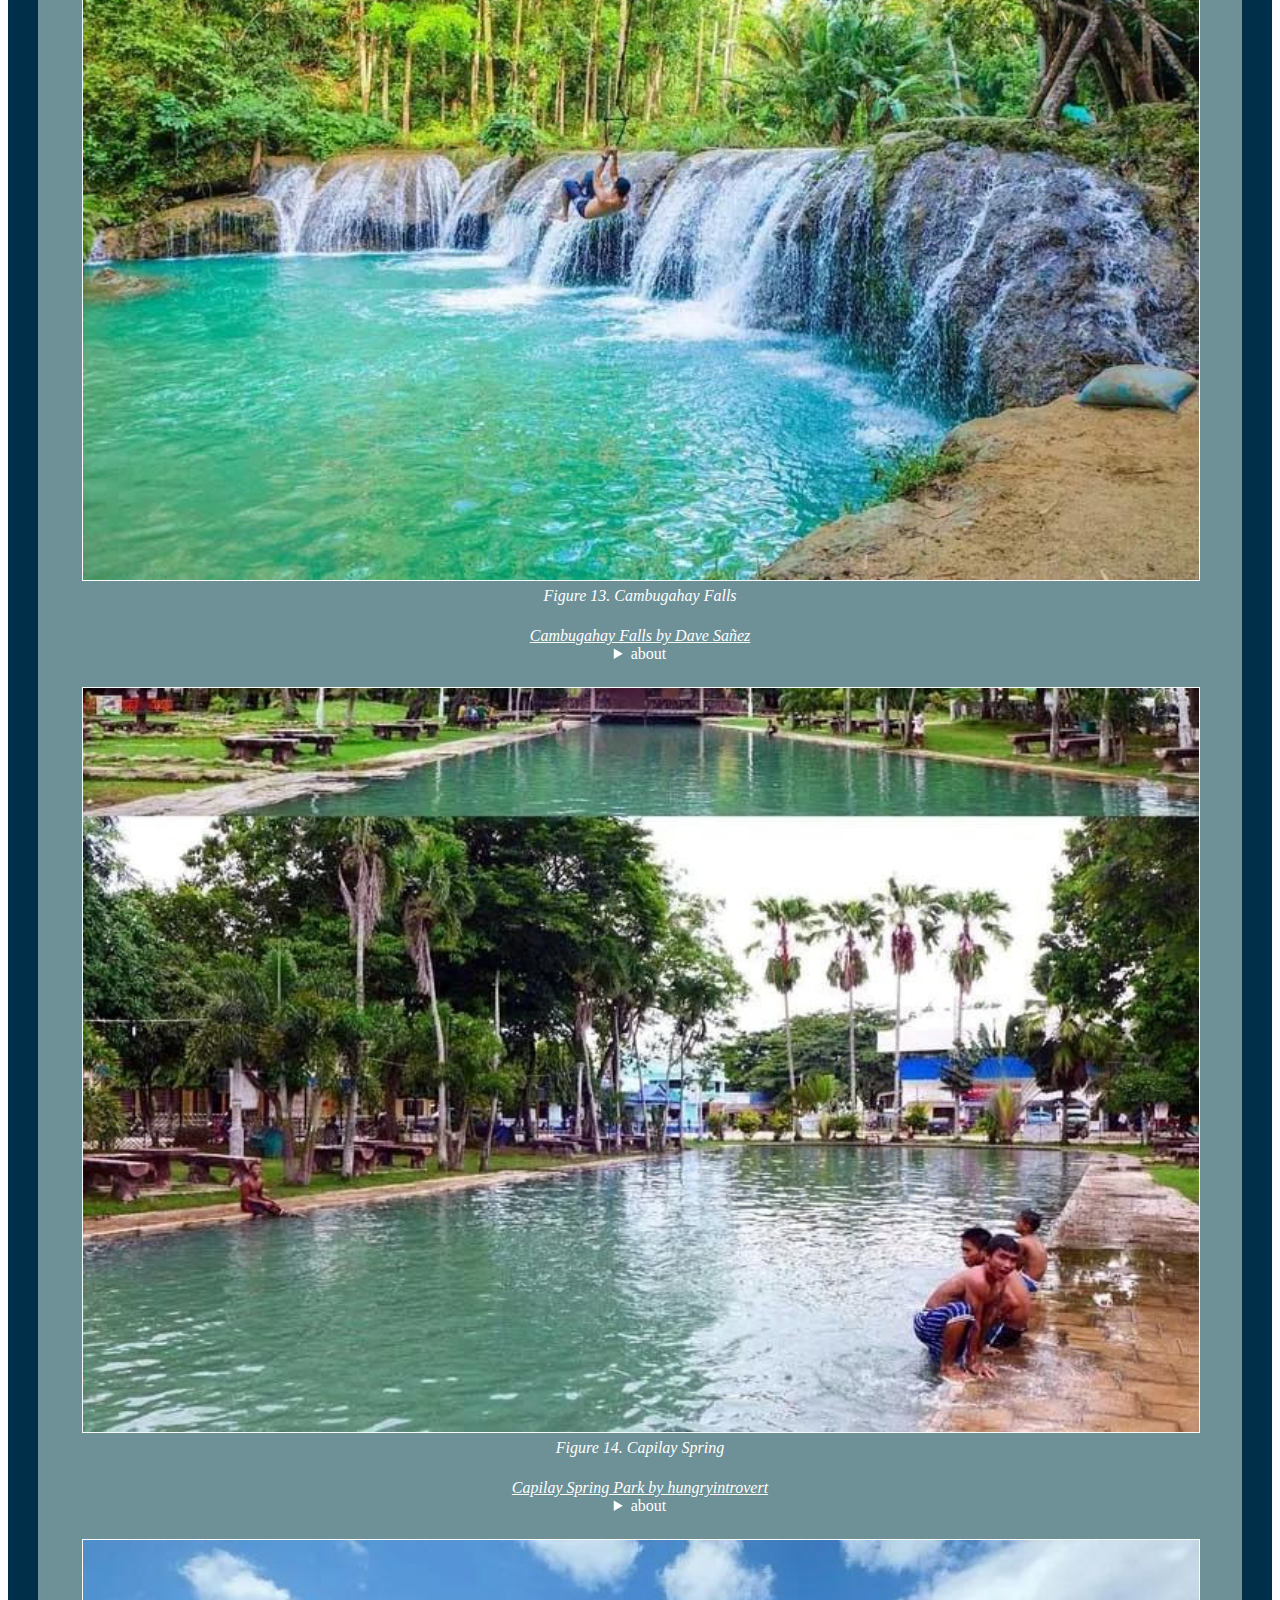
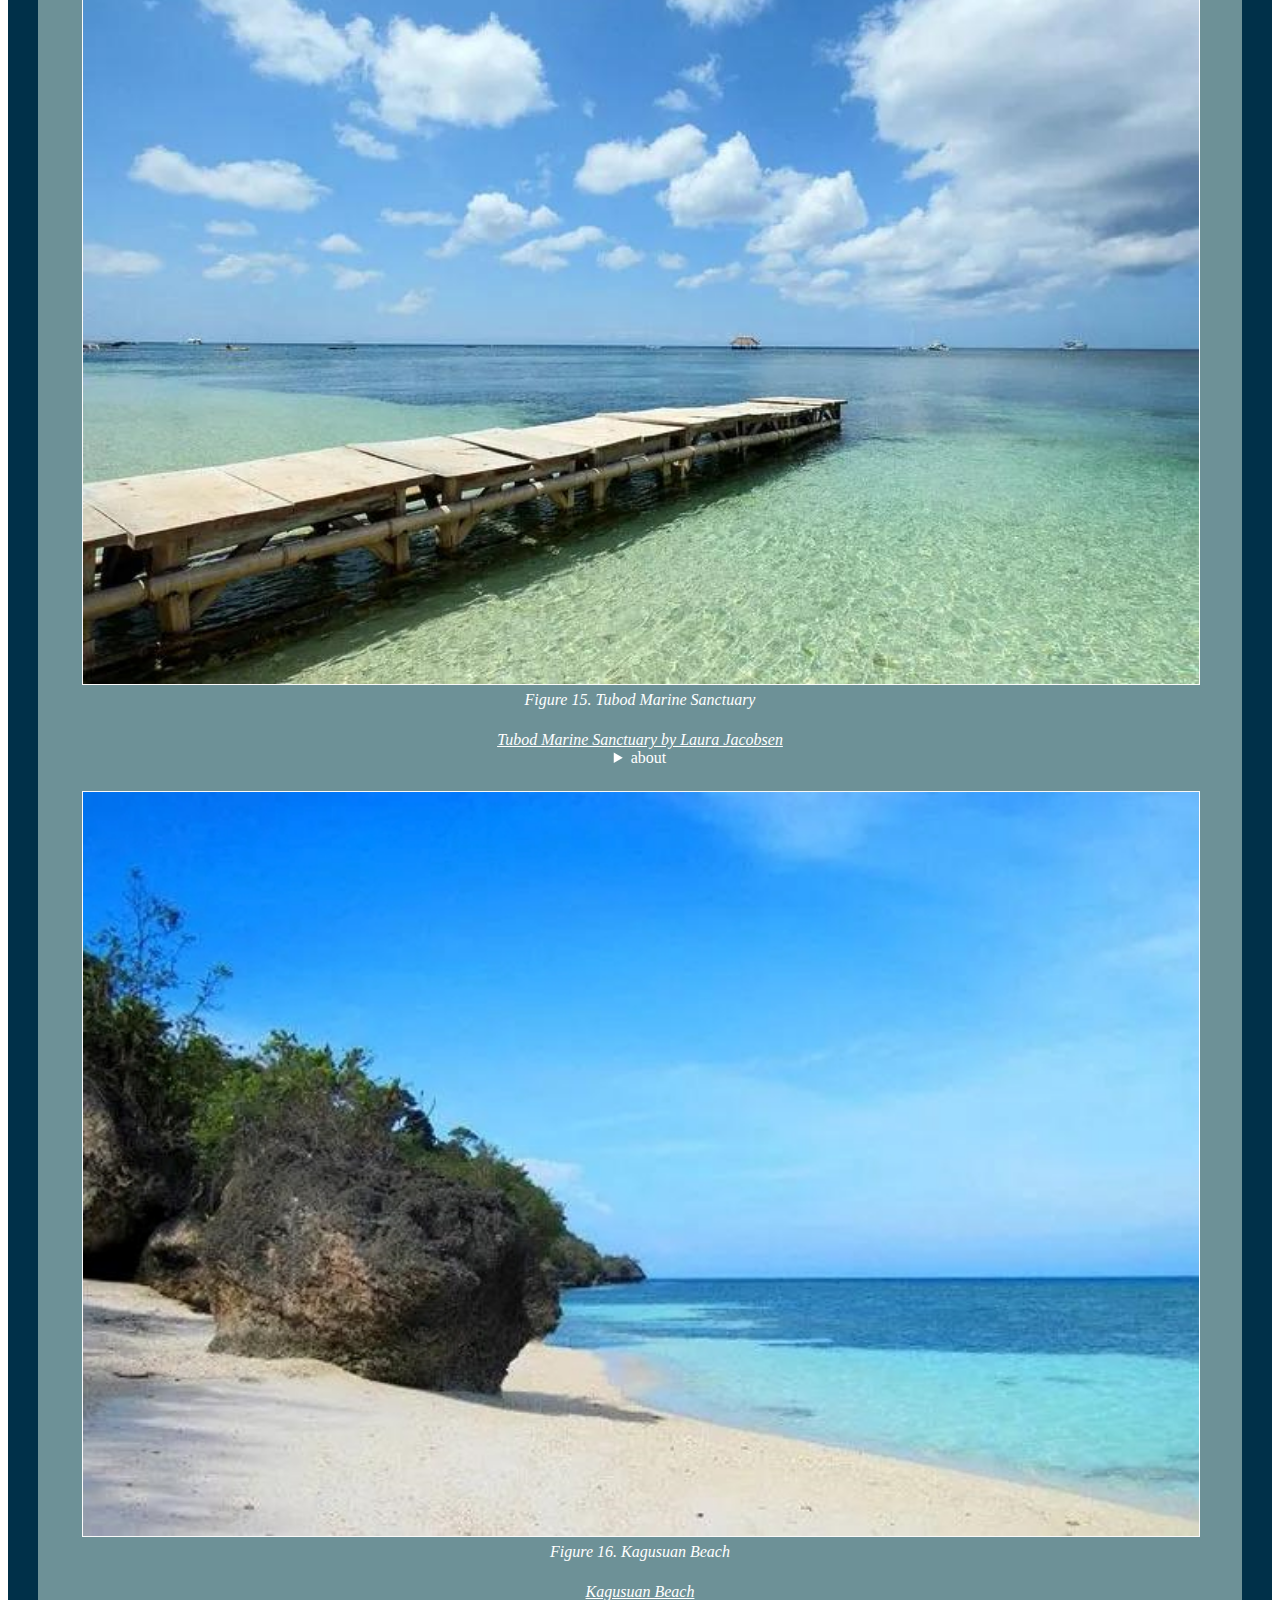
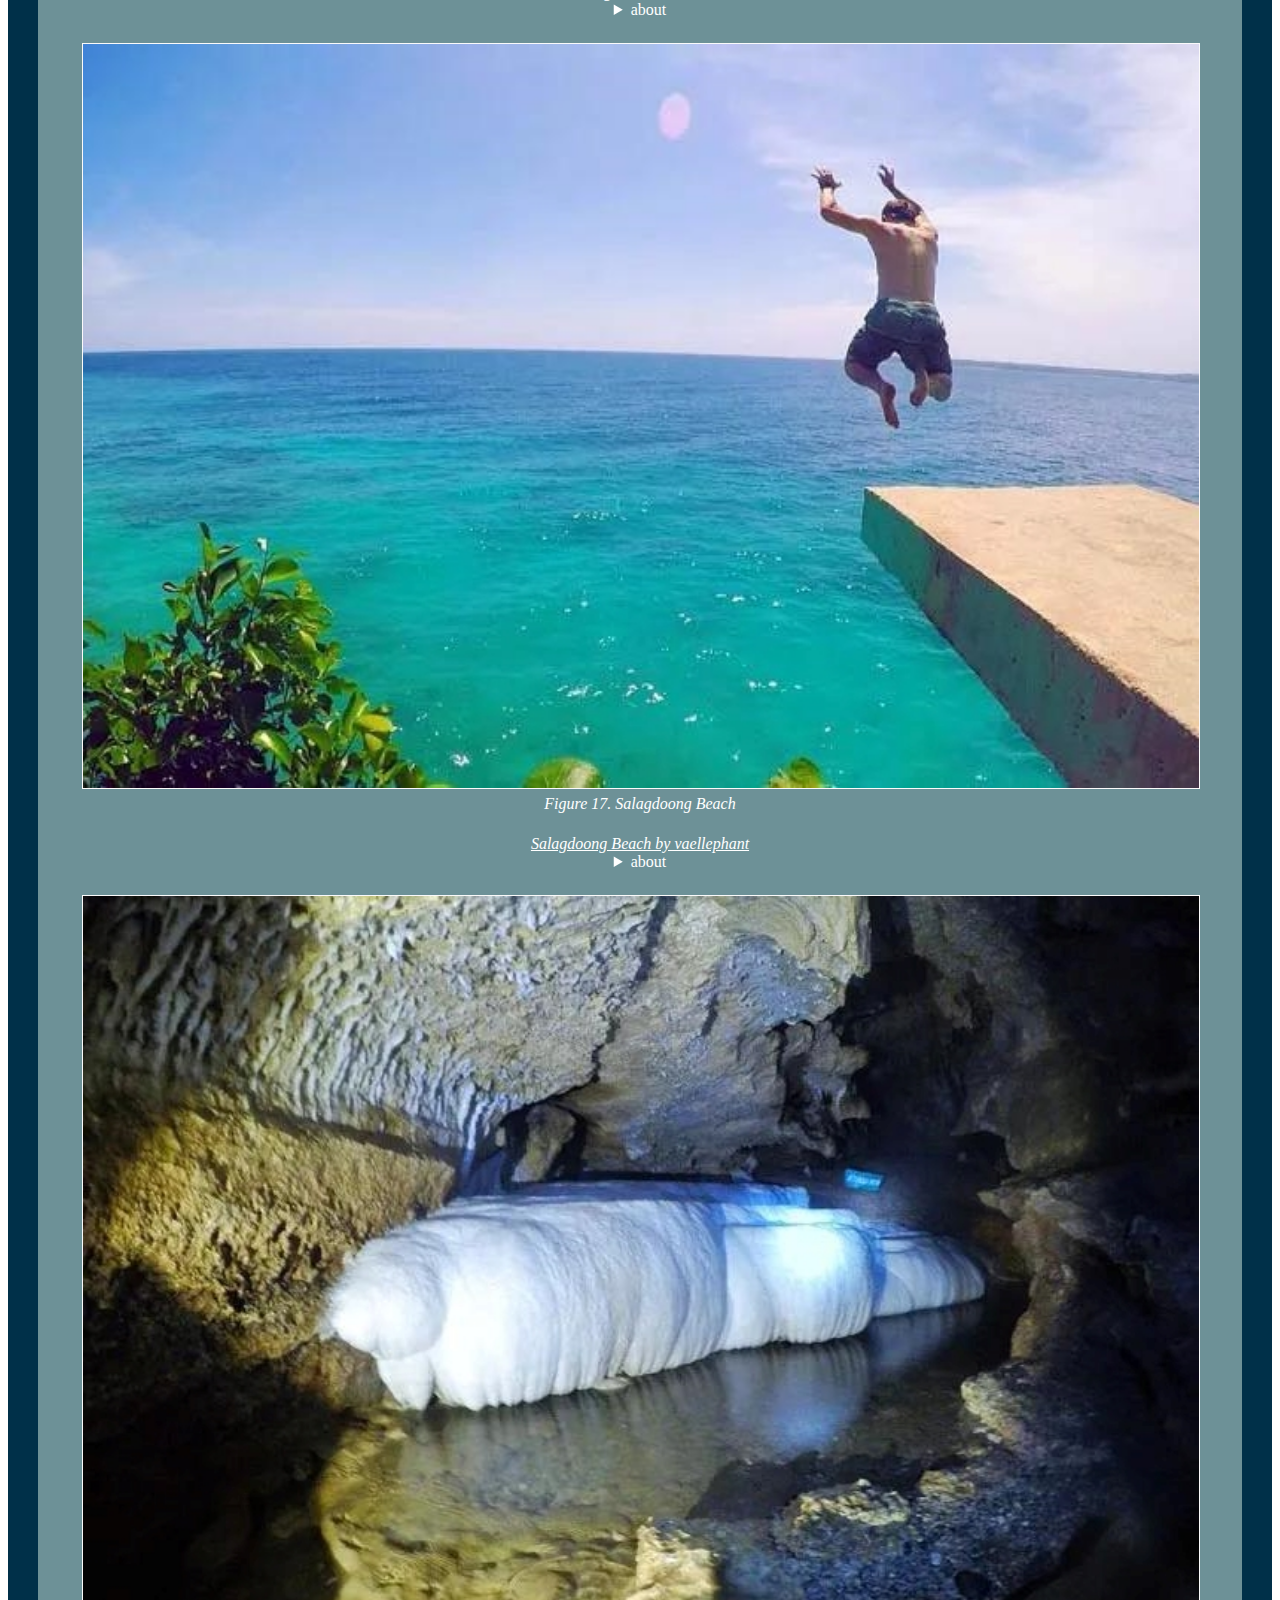
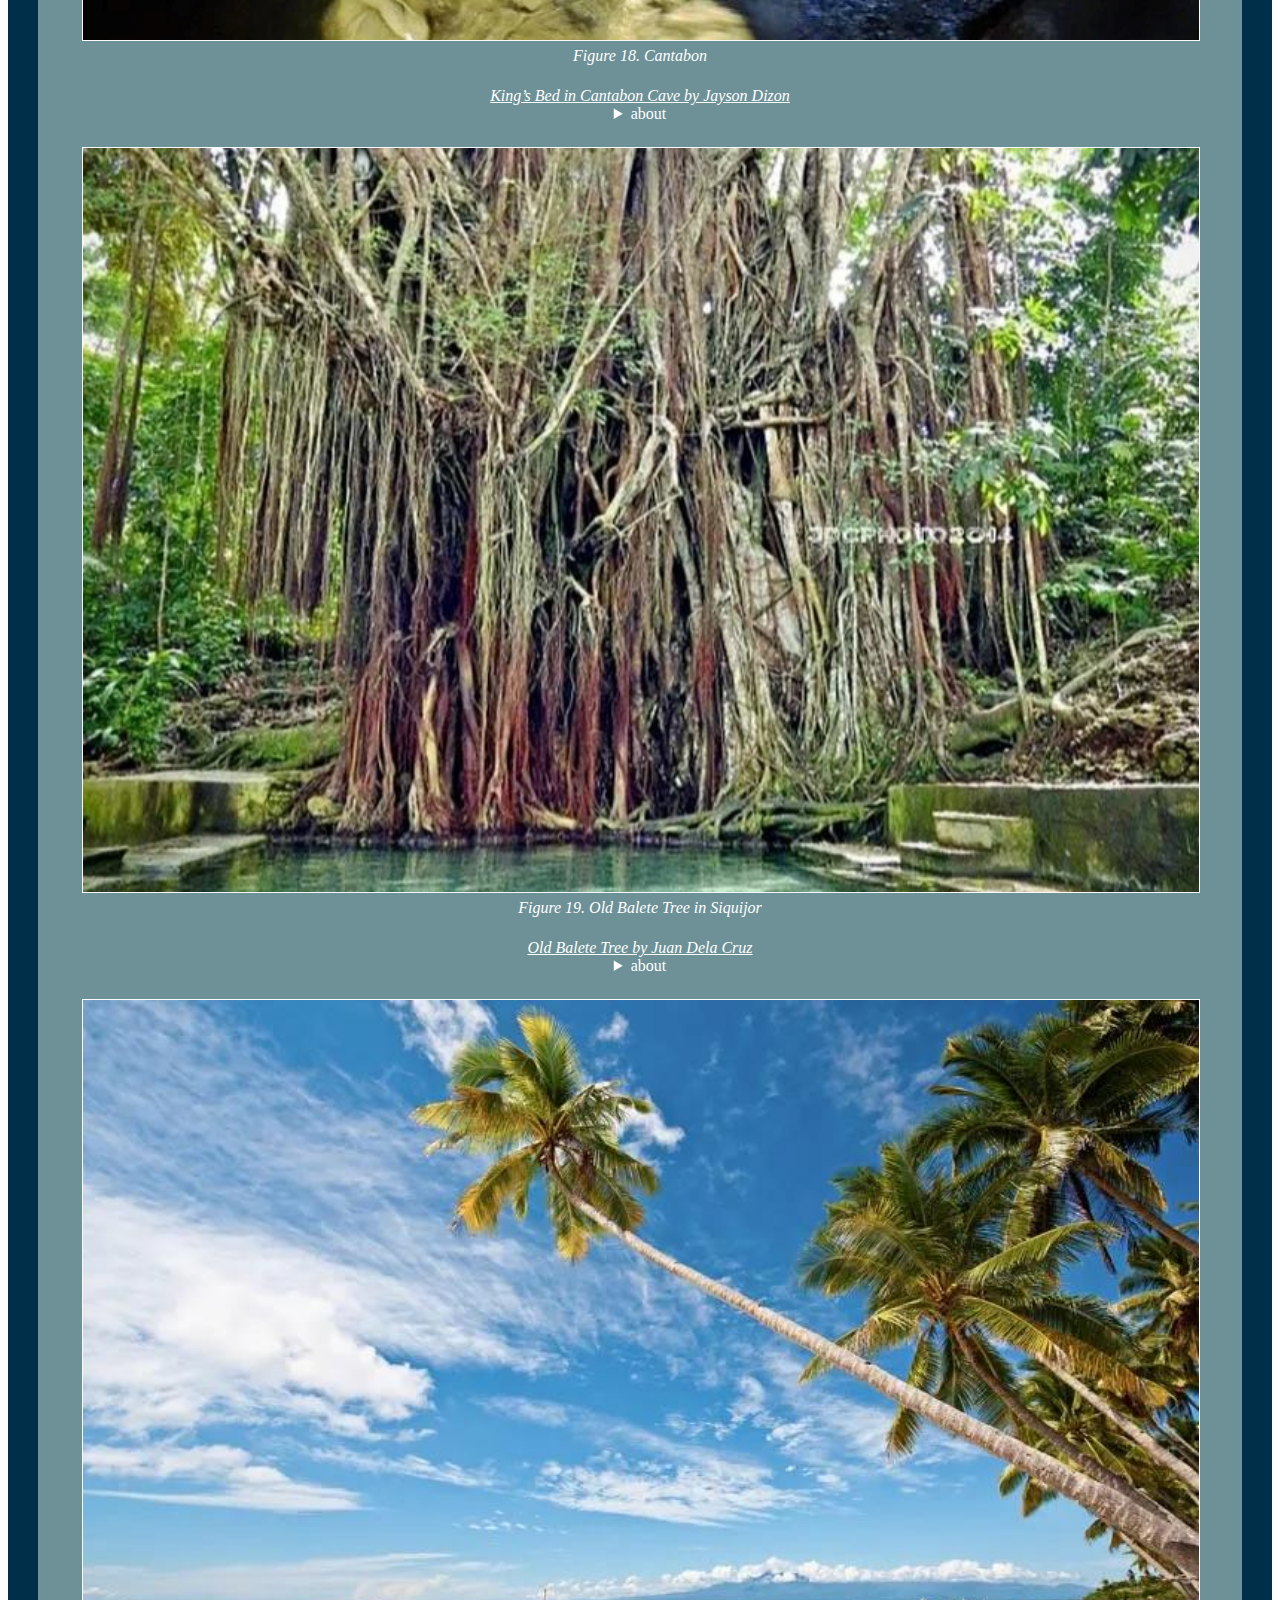
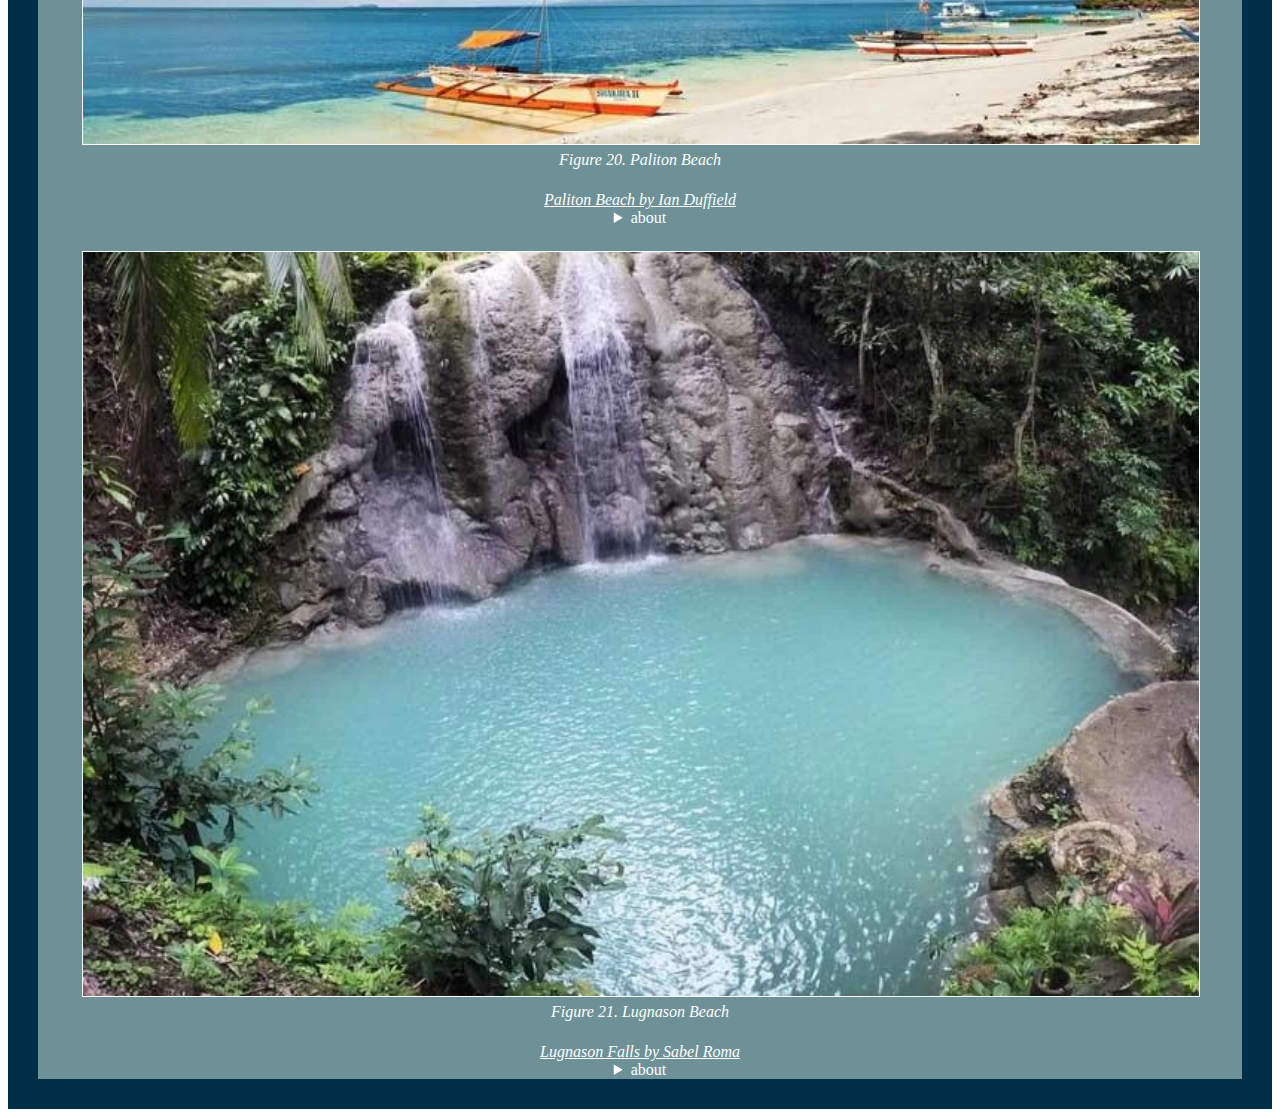
<file: tourism.html>
<!DOCTYPE html>
<html lang>
  <head>
    <meta charset="utf-8">
    <meta name="viewport" content="width=device-width, initial-scale=1">
    <title>ARAÑEZ - It's more fun in the Philippines.</title>
    <link href="https://cdn.jsdelivr.net/npm/bootstrap@5.0.0-beta3/dist/css/bootstrap.min.css" rel="stylesheet" integrity="sha384-eOJMYsd53ii+scO/bJGFsiCZc+5NDVN2yr8+0RDqr0Ql0h+rP48ckxlpbzKgwra6" crossorigin="anonymous">
    <link rel="stylesheet" href="styles.css">
  </head>
  <body>
    <div class="container-fluid">
        <div class="top_side">
          <div class="responsive">
            <div class="sub_logo">
              <img src="images/Siquijor_Provincial_Seal.png" class="rounded mx-auto d-block" alt="logo" height="150">
            </div>
            <div class="text-center">
                <nav>
                    <a href="index.html">Home</a>
                    <a href="history.html">History</a>
                    <a href="geography.html">Geography</a>
                    <a href="economy.html">Economy</a>
                    <a href="demographics.html">Demographic</a>
                    <a href="tourism.html">Tourism</a>
                    <a href="school.html">School</a>
                    <a href="contact.html">Contact</a>
                    <div class="animation start-home"></div>
                </nav>
            </div>
          </div> 
        </div>

        <div class="bottom_side">
          <div class="title">
            <h1>TOURISM</h1>
          </div>

          <div class="sub_title">
            <h1>Magic and Witch Crafts</h1>
          </div>

          <div class="description">
            <p>Siquijor's long-time reputation as a place of magic and sorcery both attracts and repulses visitors. Siquijor is also well known for its festivals that focus on healing rituals where incantations are sung while the old folks make potions out of herbs, roots, insects and tree barks.</p>
          </div>

          <div class="container">
            <div class="row">
              <div class="col-md-4">
                <div class="gallery">
                  <figure>
                    <a href="images/siquijorlovepotion2.jpg" target="_blank"><img src="images/siquijorlovepotion2.jpg" alt="Population"></a>
                    <figcaption>Figure 10. Love Potion in Siquijor</figcaption>
                  </figure>
                </div>
              </div>
              <div class="col-md-4">
                  <div class="gallery">
                    <figure>
                      <a href="images/siquijorlovepotion3.jpg" target="_blank"><img src="images/siquijorlovepotion3.jpg" alt="Population"></a>
                      <figcaption>Figure 11. Store in Siquijor</figcaption>
                    </figure>
                  </div>
              </div>
              <div class="col-md-4">
                  <div class="gallery">
                    <figure>
                      <a href="images/Siquijor-Island-Witchcraft-and-Healers.jpg" target="_blank"><img src="images/Siquijor-Island-Witchcraft-and-Healers.jpg" alt="Population"></a>
                      <figcaption>Figure 12. Witchcraft and Healers</figcaption>
                    </figure>
                  </div>
              </div>
            </div>
          </div>
        </div>

        <div class="bottom_side">
          <div class="sub_title">
            <h1>BEACHES, FALLS, & CAVES</h1>
          </div>

          <div class="container">
            <div class="row">
              <div class="col-md-4">
                <div class="gallery">
                  <figure>
                    <a href="images/Cambugahay-Falls.jpg" target="_blank"><img src="images/Cambugahay-Falls.jpg" alt="Cambugahay Falls"></a>
                    <figcaption>Figure 13. Cambugahay Falls</figcaption>
                  </figure>
                  <cite><u>Cambugahay Falls by Dave Sañez</u></cite>  
                    <details>
                      <summary>about</summary>Cambugahay Falls is one of the most popular tourist spots in Siquijor. It takes more than a hundred of steps from the entrance to reach this small paradise in the province. It’s a multi-layered falls with refreshing waters and a wide basin.</details>
                </div>
              </div>

              <div class="col-md-4">
                <div class="gallery">
                  <figure>
                    <a href="images/Capilay-Spring-Park-Siquijor.jpg" target="_blank"><img src="images/Capilay-Spring-Park-Siquijor.jpg" alt="Capilay Spring Park"></a>
                    <figcaption>Figure 14. Capilay Spring</figcaption>
                  </figure>
                  <cite><u>Capilay Spring Park by hungryintrovert</u></cite>
                    <details>
                      <summary>about</summary>Capilay Spring Park is probably the most popular park among the residents of Siquijor. It has a long spring pool located at the center of the park where residents love to plunge especially during summer. Beside the pool are the benches and trees that gives good shade from the blazing sun.
                    </details>
                </div>
              </div>

              <div class="col-md-4">
                <div class="gallery">
                  <figure>
                    <a href="images/Tubod-Marine-Sanctuary-Siquijor.jpg" target="_blank"><img src="images/Tubod-Marine-Sanctuary-Siquijor.jpg" alt="Tubod-Marine-Sanctuary-Siquijor"></a>
                    <figcaption>Figure 15. Tubod Marine Sanctuary</figcaption>
                  </figure>
                  <cite><u>Tubod Marine Sanctuary by Laura Jacobsen</u></cite>
                    <details>
                      <summary>about</summary>Tubod Marines Sanctuary is a 7 hectares of teeming corals and marine biodiversity. This is one of the best snorkeling and dive sites in Siquijor situated just in front of a resort, Coco Grove Beach Resort. It is not necessary to stay on the resort just to experience this underwater world, a small fee is collected and snorkeling gears are available. 
                    </details>
                </div>
              </div>

              <div class="col-md-4">
                <div class="gallery">
                  <figure>
                    <a href="images/Kagusuan-Beach.jpg" target="_blank"><img src="images/Kagusuan-Beach.jpg" alt="Kagusuan-Beach"></a>
                    <figcaption>Figure 16. Kagusuan Beach</figcaption>
                  </figure>
                  <cite><u>Kagusuan Beach</u></cite>
                    <details>
                      <summary>about</summary>Kagusuan Beach is an undeveloped, quiet and uncrowded beach in Siquijor. A beautiful white sand beach with alluring clear waters. Rock formations can also be sighted and there are no resorts, toilets, cottages just the beach, sand, rock formations and trees. People prefer to drop by here to relax and have some time swimming.
                    </details>
                </div>
              </div>

              <div class="col-md-4">
                <div class="gallery">
                  <figure>
                    <a href="images/Salagdoong-Beach.jpg" target="_blank"><img src="images/Salagdoong-Beach.jpg" alt="Salagdoong-Beach"></a>
                    <figcaption>Figure 17. Salagdoong Beach</figcaption>
                  </figure>
                    <cite><u>Salagdoong Beach by vaellephant</u></cite>
                    <details>
                      <summary>
                        about
                      </summary>Salagdoong Beach is one of the best tourist spots in Siquijor. It is a white pebble beach with crystal clear waters and a favorite weekend getaway for locals and tourists in the province. The main attraction of the beach is the cliff diving.
                    </details>
                </div>
              </div>

              <div class="col-md-4">
                <div class="gallery">
                  <figure>
                    <a href="images/Cantabon-Cave-Siquijor.jpg" target="_blank"><img src="images/Cantabon-Cave-Siquijor.jpg" alt="Cantabon-Cave-Siquijor"></a>
                    <figcaption>Figure 18. Cantabon</figcaption>
                  </figure>  
                    <cite><u>King’s Bed in Cantabon Cave by Jayson Dizon</u></cite>
                    <details>
                      <summary>about</summary>Cantabon Cave is one of the best tourist spots in Siquijor. Tours are arranged in the Tourism Office of Cantabon that costs Php 500 for 3 people where guides will be assigned and you will be given headlamps and helmets. Cantabon Cave has low ceilings and passages so most of the time one have to bend knees or body to move forward. 
                    </details>
                </div>
              </div>

              <div class="col-md-4">
                <div class="gallery">
                  <figure>
                    <a href="images/Old-Balete-Tree-Siquijor.jpg" target="_blank"><img src="images/Old-Balete-Tree-Siquijor.jpg" alt="Old-Balete-Tree-Siquijor"></a>
                    <figcaption>Figure 19. Old Balete Tree in Siquijor</figcaption>
                  </figure>  
                    <cite><u>Old Balete Tree by Juan Dela Cruz</u></cite>
                    <details>
                      <summary>about</summary>The 400-500 Years Old Balete Tree is one of the most visited tourist spots in Siquijor. It is a very huge tree where many locals believed that it is where sorcery rituals are perform and spirits dwell but you can set that aside and appreciate the grandeur of this strong old tree.
                    </details>
                </div>
              </div>

              <div class="col-md-4">
                <div class="gallery">
                  <figure>
                    <a href="images/Paliton-Beach-Siquijor.jpg" target="_blank"><img src="images/Paliton-Beach-Siquijor.jpg" alt="Paliton-Beach-Siquijor"></a>
                    <figcaption>Figure 20. Paliton Beach</figcaption>
                  </figure>
                    <cite><u>Paliton Beach by Ian Duffield</u></cite>
                    <details>
                      <summary>about</summary>Paliton Beach is another secluded white sand beach in Siquijor known as the “Little Boracay” of the province. Many would say that of all the beaches in the province, this one is the best. The shore is being line with coconut trees and the sea water is crystal clear. The beach also gives a panoramic view to the nearby Negros and Apo Island and a romantic sight of sunset.
                    </details>
                </div>
              </div>

              <div class="col-md-4">
                <div class="gallery">
                  <figure>
                    <a href="images/Lugnason-Falls-Siquijor.jpg" target="_blank"><img src="images/Lugnason-Falls-Siquijor.jpg" alt="Lugnason-Falls-Siquijor"></a>
                    <figcaption>Figure 21. Lugnason Beach</figcaption>
                  </figure>
                    <cite><u>Lugnason Falls by Sabel Roma</u></cite>
                    <details>
                      <summary>about</summary>Lugnason Falls is a small falls where its waters cascade from a limestone cliff that plunges into a basin of cold and refreshing waters. Nature lovers will surely love to spend more time here given the relaxing ambiance of the location. 
                    </details>
                </div>
              </div>
            </div>
          </div>
        </div>
    </div>

    <script src="https://cdn.jsdelivr.net/npm/@popperjs/core@2.9.1/dist/umd/popper.min.js" integrity="sha384-SR1sx49pcuLnqZUnnPwx6FCym0wLsk5JZuNx2bPPENzswTNFaQU1RDvt3wT4gWFG" crossorigin="anonymous"></script>
    <script src="https://cdn.jsdelivr.net/npm/bootstrap@5.0.0-beta3/dist/js/bootstrap.min.js" integrity="sha384-j0CNLUeiqtyaRmlzUHCPZ+Gy5fQu0dQ6eZ/xAww941Ai1SxSY+0EQqNXNE6DZiVc" crossorigin="anonymous"></script>
  </body>
</html>
</file>
<file: styles.css>
@import url('https://fonts.googleapis.com/css2?family=Bebas+Neue&family=Bungee&family=Dancing+Script&family=Francois+One&family=Style+Script&display=swap');


.container-fluid {
	background-color: #003049;
    display: grid;
    margin-left: auto;
    margin-right: auto;
    position: relative;
    width: 100%;
    padding: none;
}

.container-fluid .top_side {
    position: relative;
	margin-bottom: 20px;
	
}

.container-fluid .bottom_side {
    position: relative;
	background-color: #6D9197;
	text-align: center;
	margin: 30px
}

.sub_logo {
	margin-top: 10px;
}
.gallery img {
    border: 1px solid rgb(250, 250, 250);
    height: auto;
    width: 50%;
	text-align: center;
	margin-top: -10px;
	margin-bottom: 30px;
}


.col-md-4 img {
	width: 100%;
}

.col-md-4 a {
	text-decoration: none;
	color: white;
}

.sub_gallery img {
    border: 1px solid rgb(250, 250, 250);
    height: auto;
    width: 25%;
	text-align: center;
	margin-top:10px;
	margin-bottom: 30px;
}

.title {
	font-family: 'Bungee', cursive;
	font-size: 15px;
	color: white;
	text-shadow: 2px 2px 4px #000000;
	margin-top: 10px;
	text-align: center;
}

.sub_title2{
	font-family: 'Bebas Neue', cursive;
}

.sub_title {
	font-family: 'Bebas Neue', cursive;
	font-size: 1.25vw;
	color: white;
	text-shadow: 2px 2px 4px #000000;
	margin-top: 10px;
	margin-left: 50px;
	text-align: left;
	font-family: 'Bebas Neue', cursive;
}

.description {
	font-family: 'Francois One', sans-serif;
	color: white;
	text-align: justify;
	margin-left: 50px;
	margin-right: 50px;
}

.text-center {
	color: white;
}

.text-center a {
	text-decoration: none;
	color: white;
}

figure {
	padding: 4px;
	margin-top: 30px
  }

figcaption {
	margin-top: -30px;
	color: white;
	font-style: italic;
	padding: 2px;
	text-align: center;
  }

cite {
	color: white;
}

details {
	color: white;
}

.footer {
    background: #003049;;
    box-sizing: border-box;
    clear: both;
    font-family: 'Bebas Neue', cursive;
    height: 50px;
    padding-top: 10px;
    text-align: center;
	color:white;
}

a:hover {
	color: rgb(123, 181, 214);
	background-color: transparent;
	text-decoration: underline;
}

nav{
	position: relative;
	margin-top: 15px;
	text-align: center;
	background: #2e7baf85;
	margin-left: 50px;
	margin-right: 50px;
	border-radius: 8px;
	font-size: 0;
	box-shadow:  0px 0px 5px #fff7f7;
}

nav a{
	font-size: 15px;
	text-transform: uppercase;
	color: white;
	text-decoration: none;
	line-height: 50px;
	position: relative;
	z-index: 1;
	display: inline-block;
	text-align: center;
	text-shadow: 2px 2px 4px #000000;
	text-indent: 20px;
}
</file>
